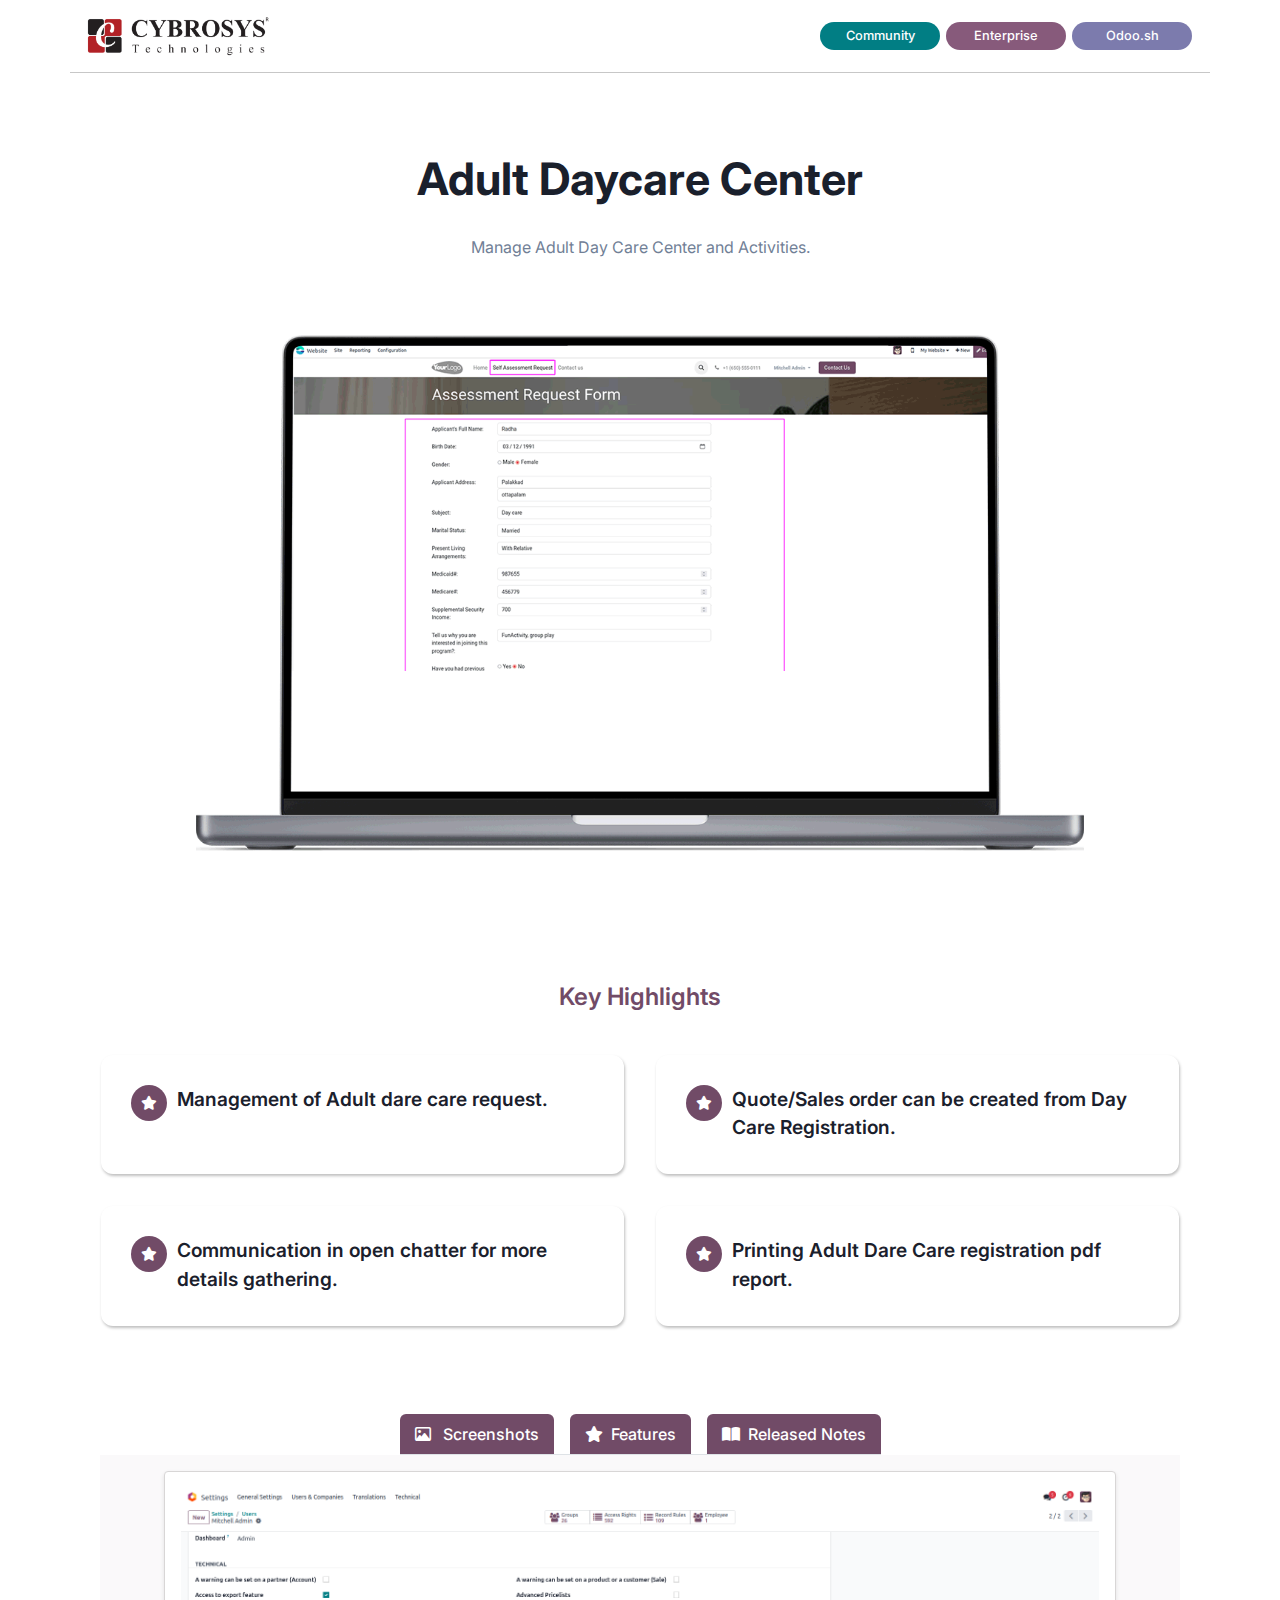
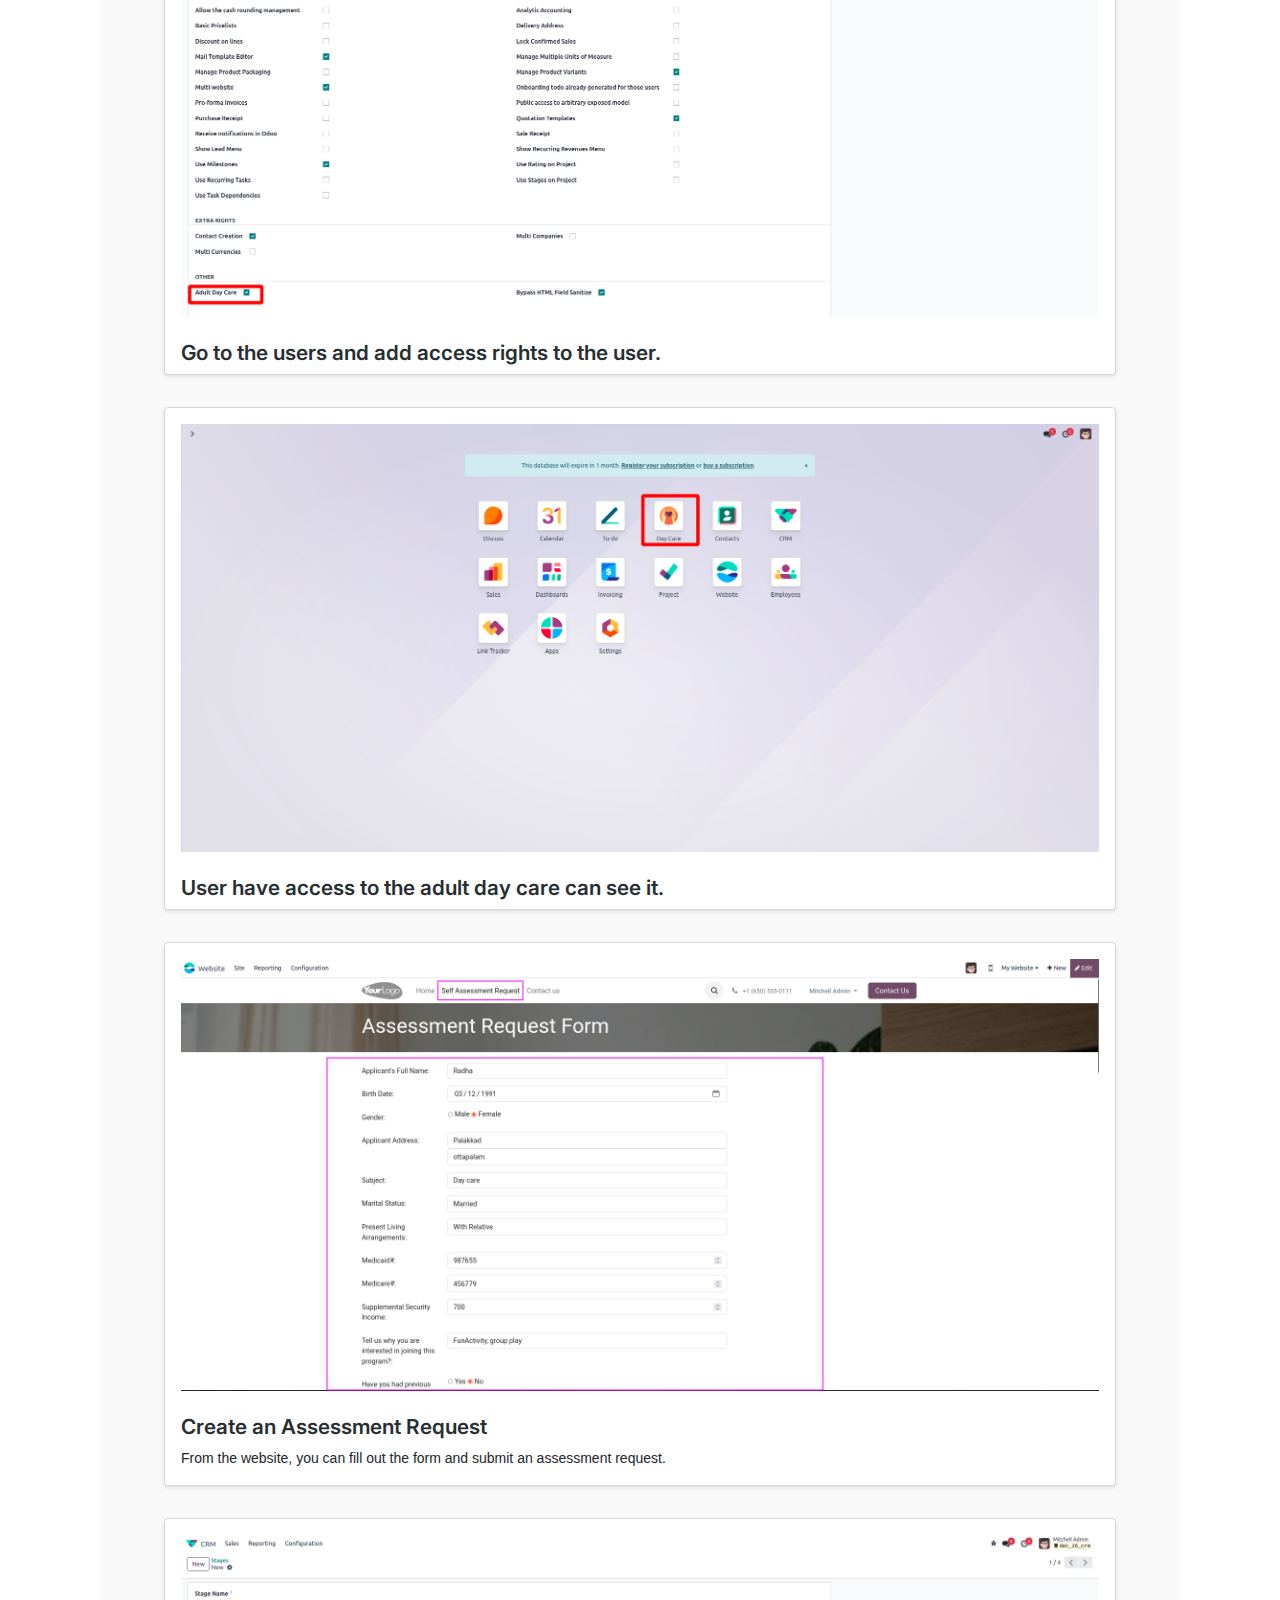
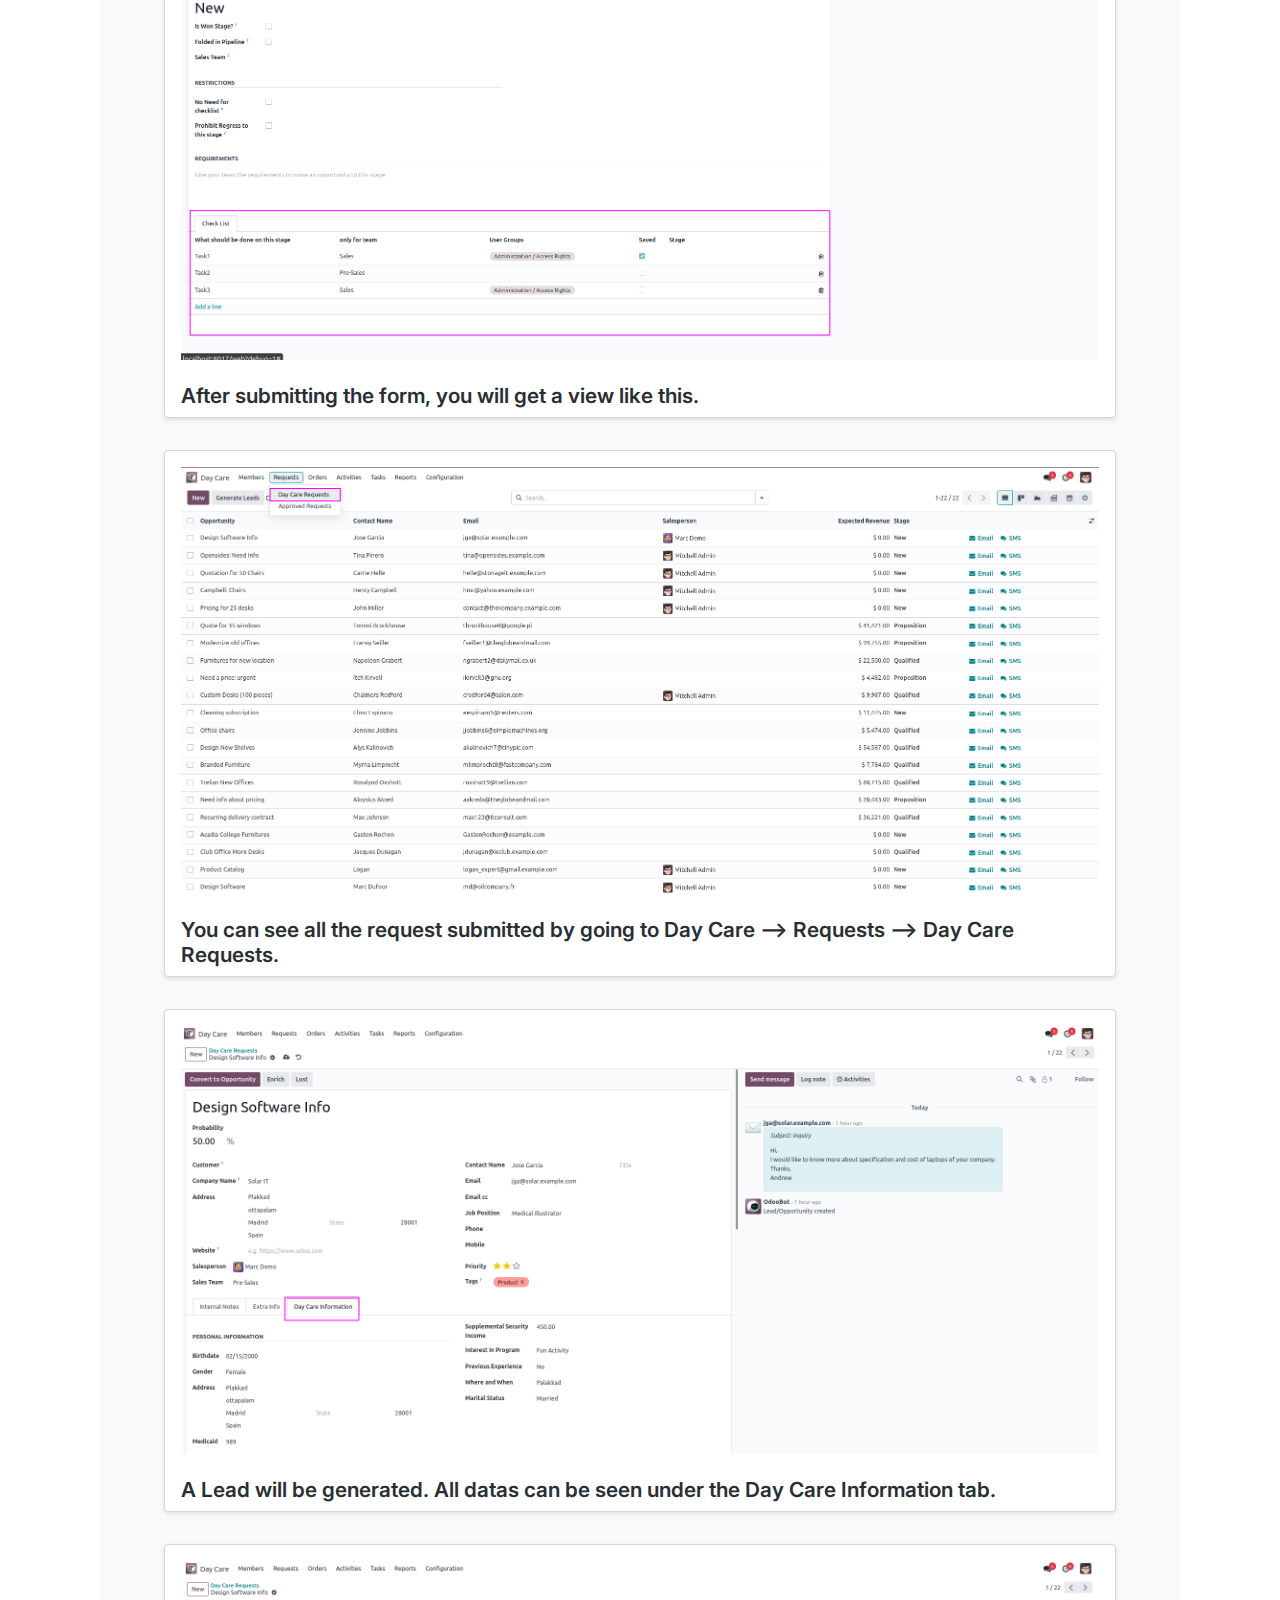
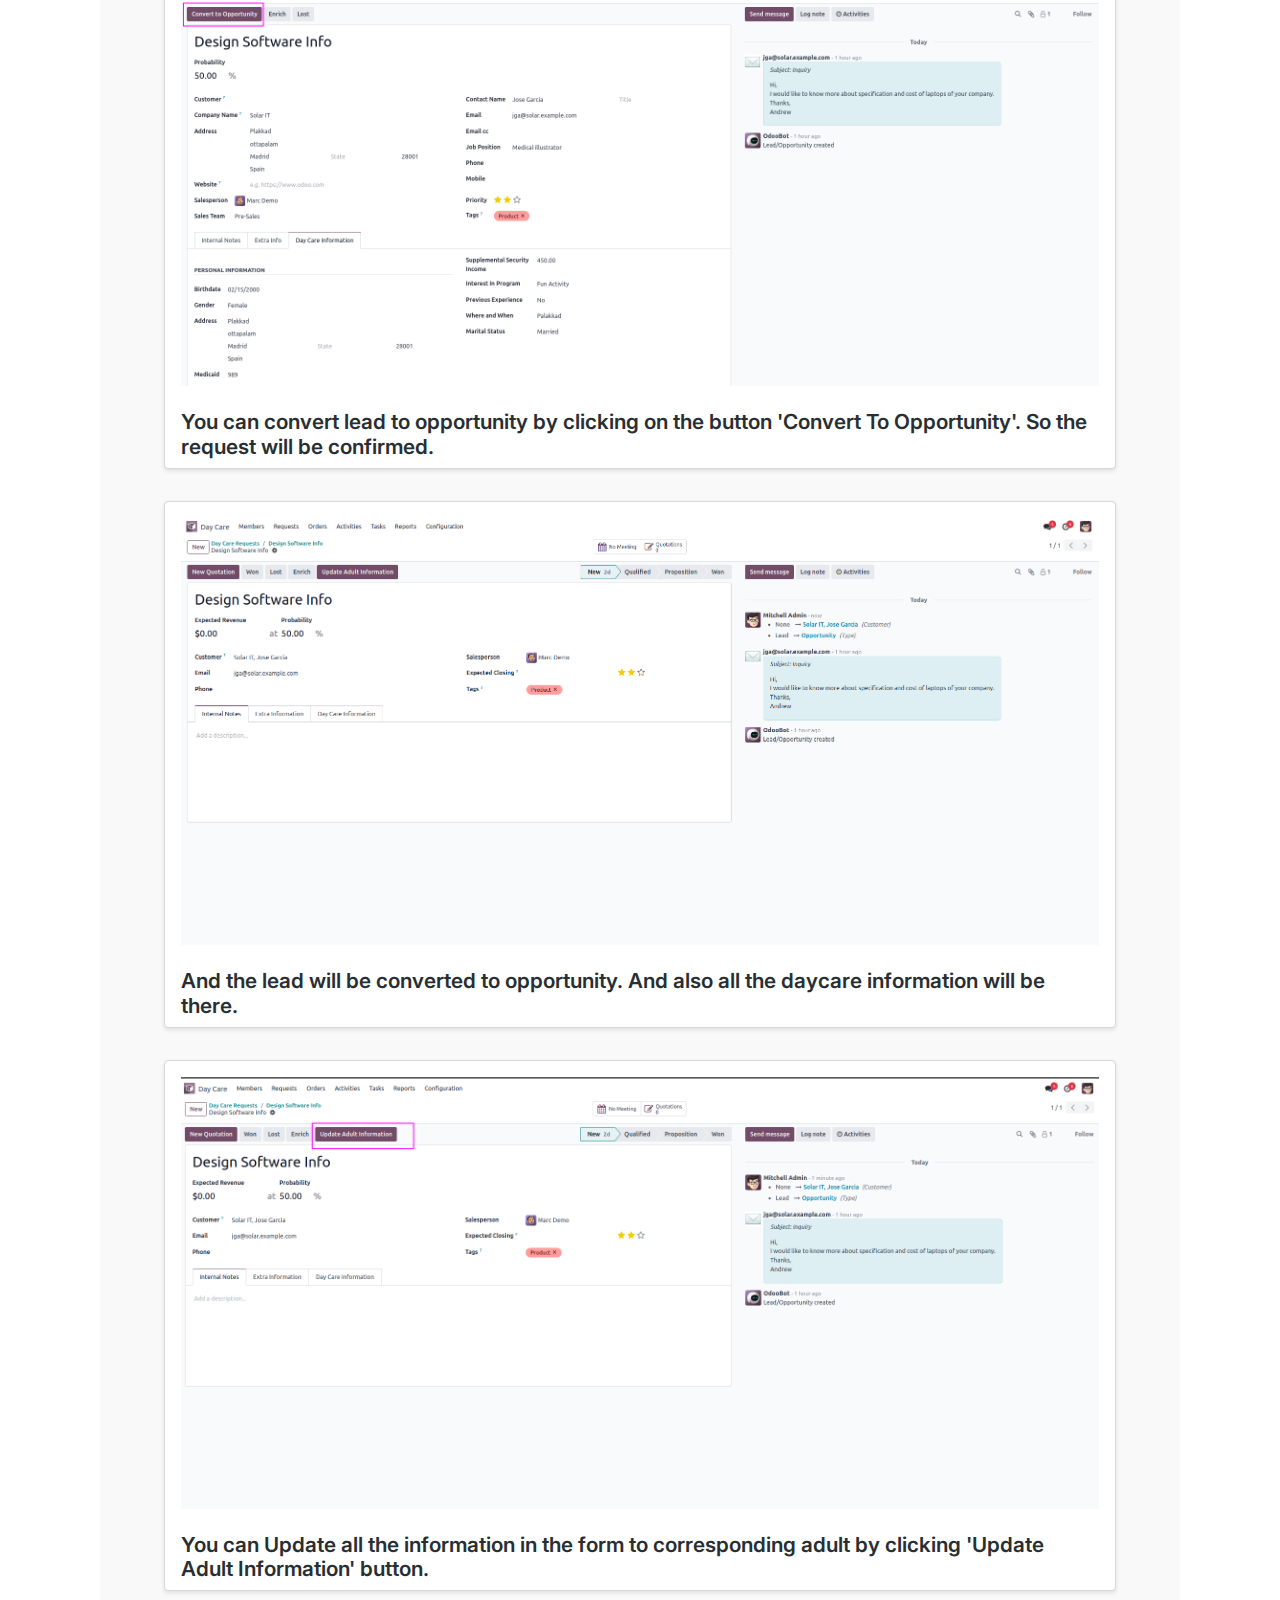
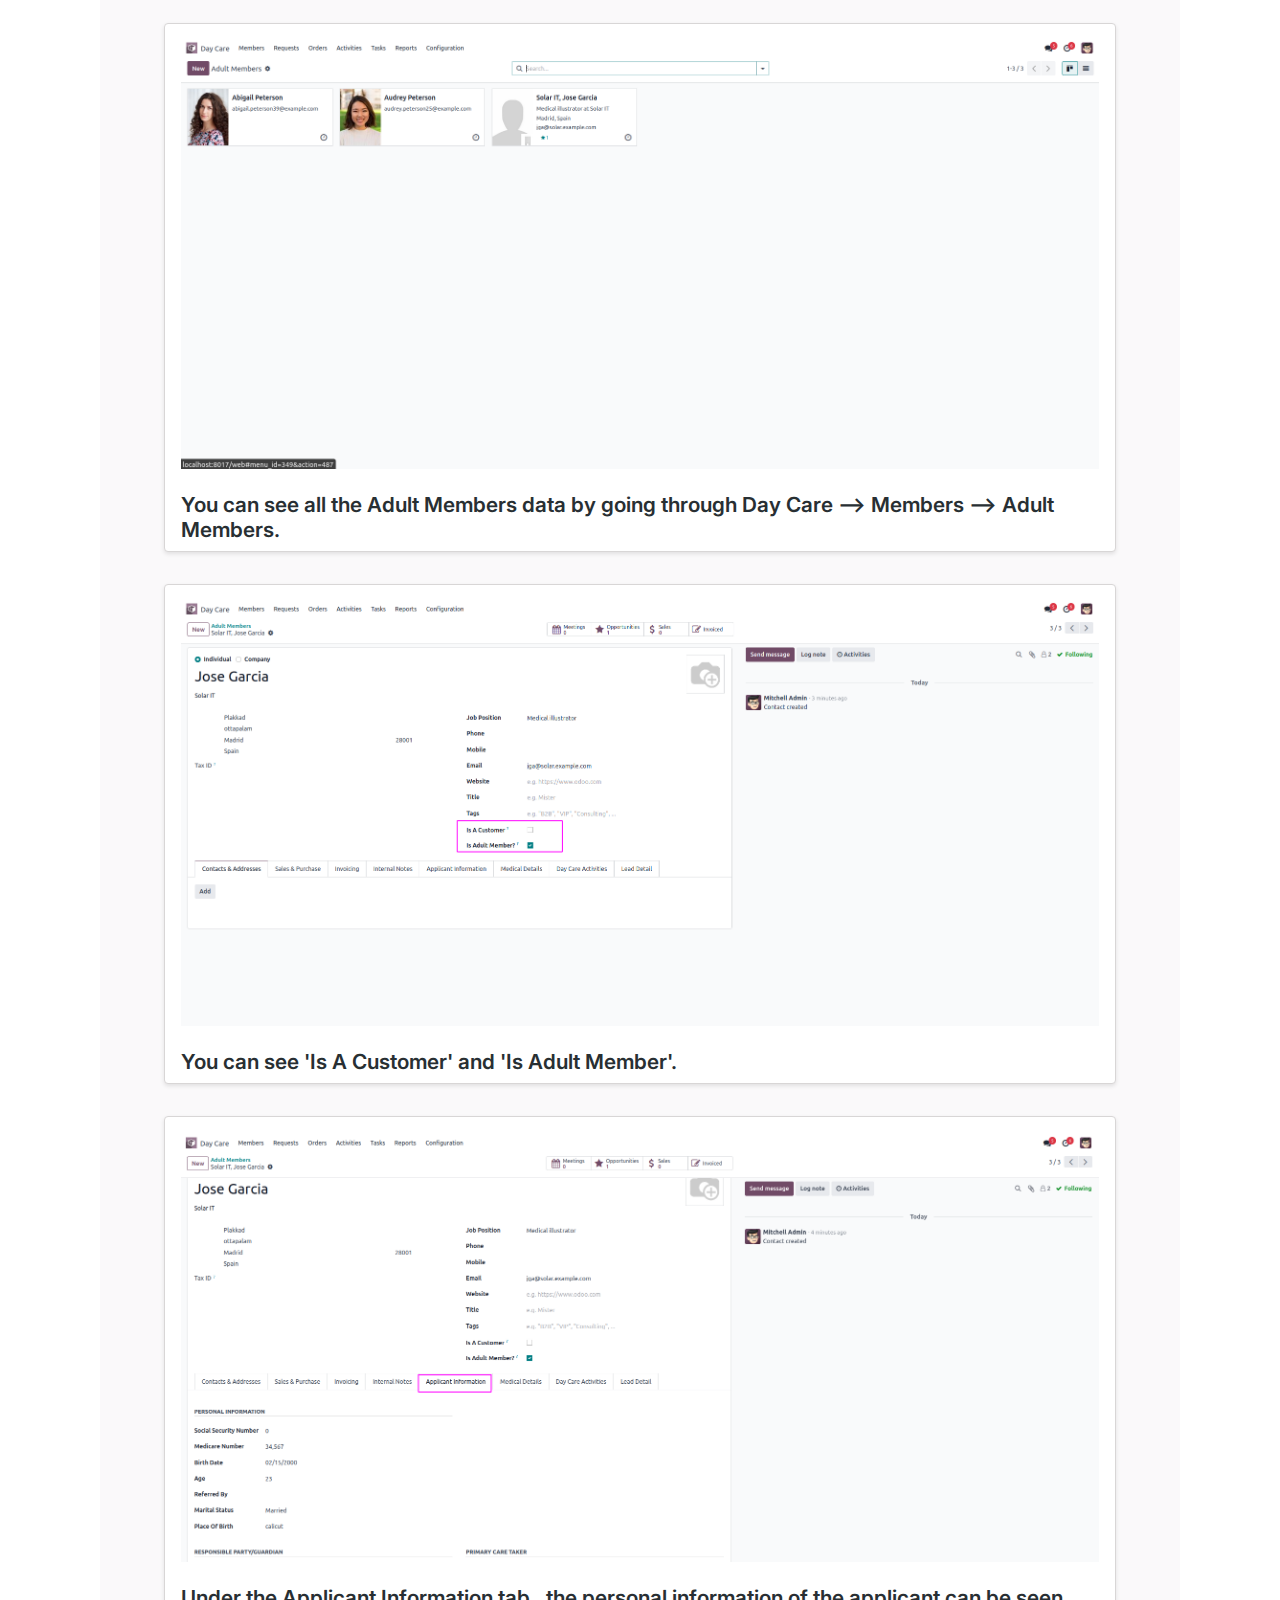
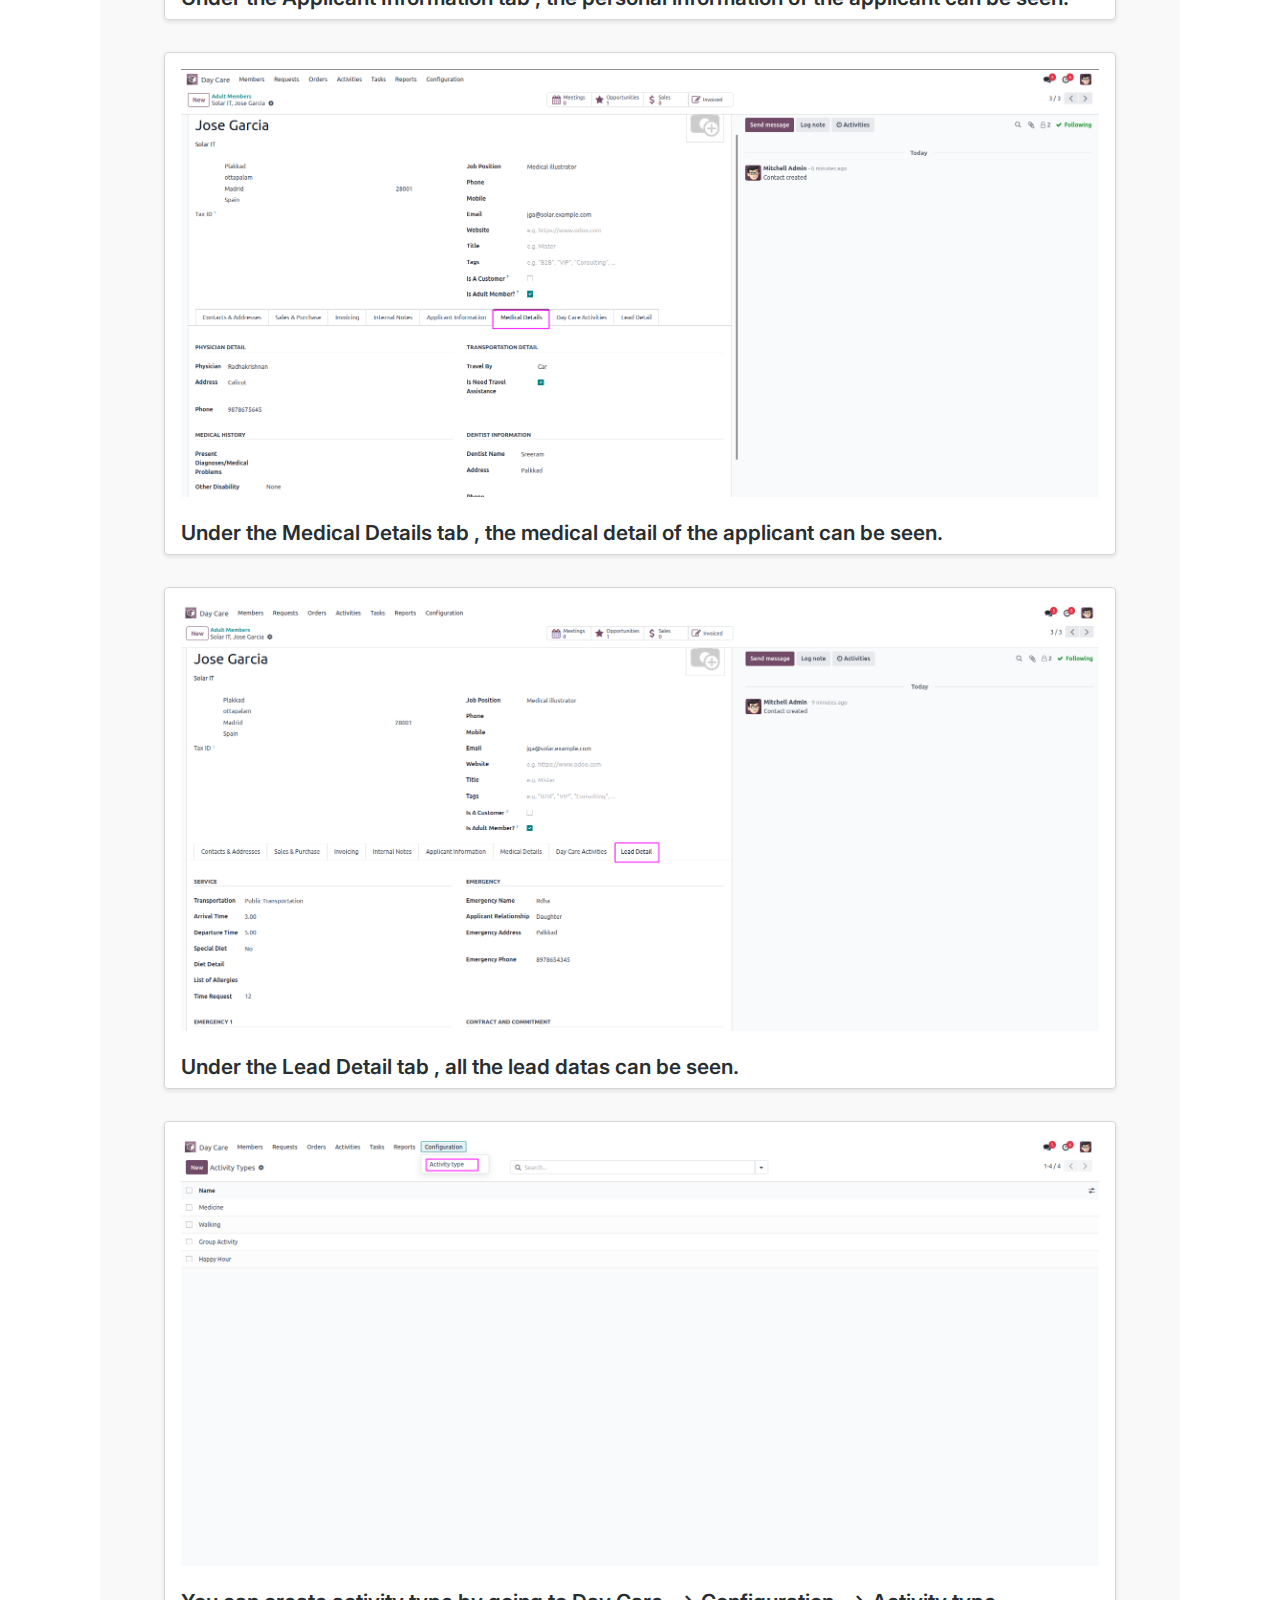
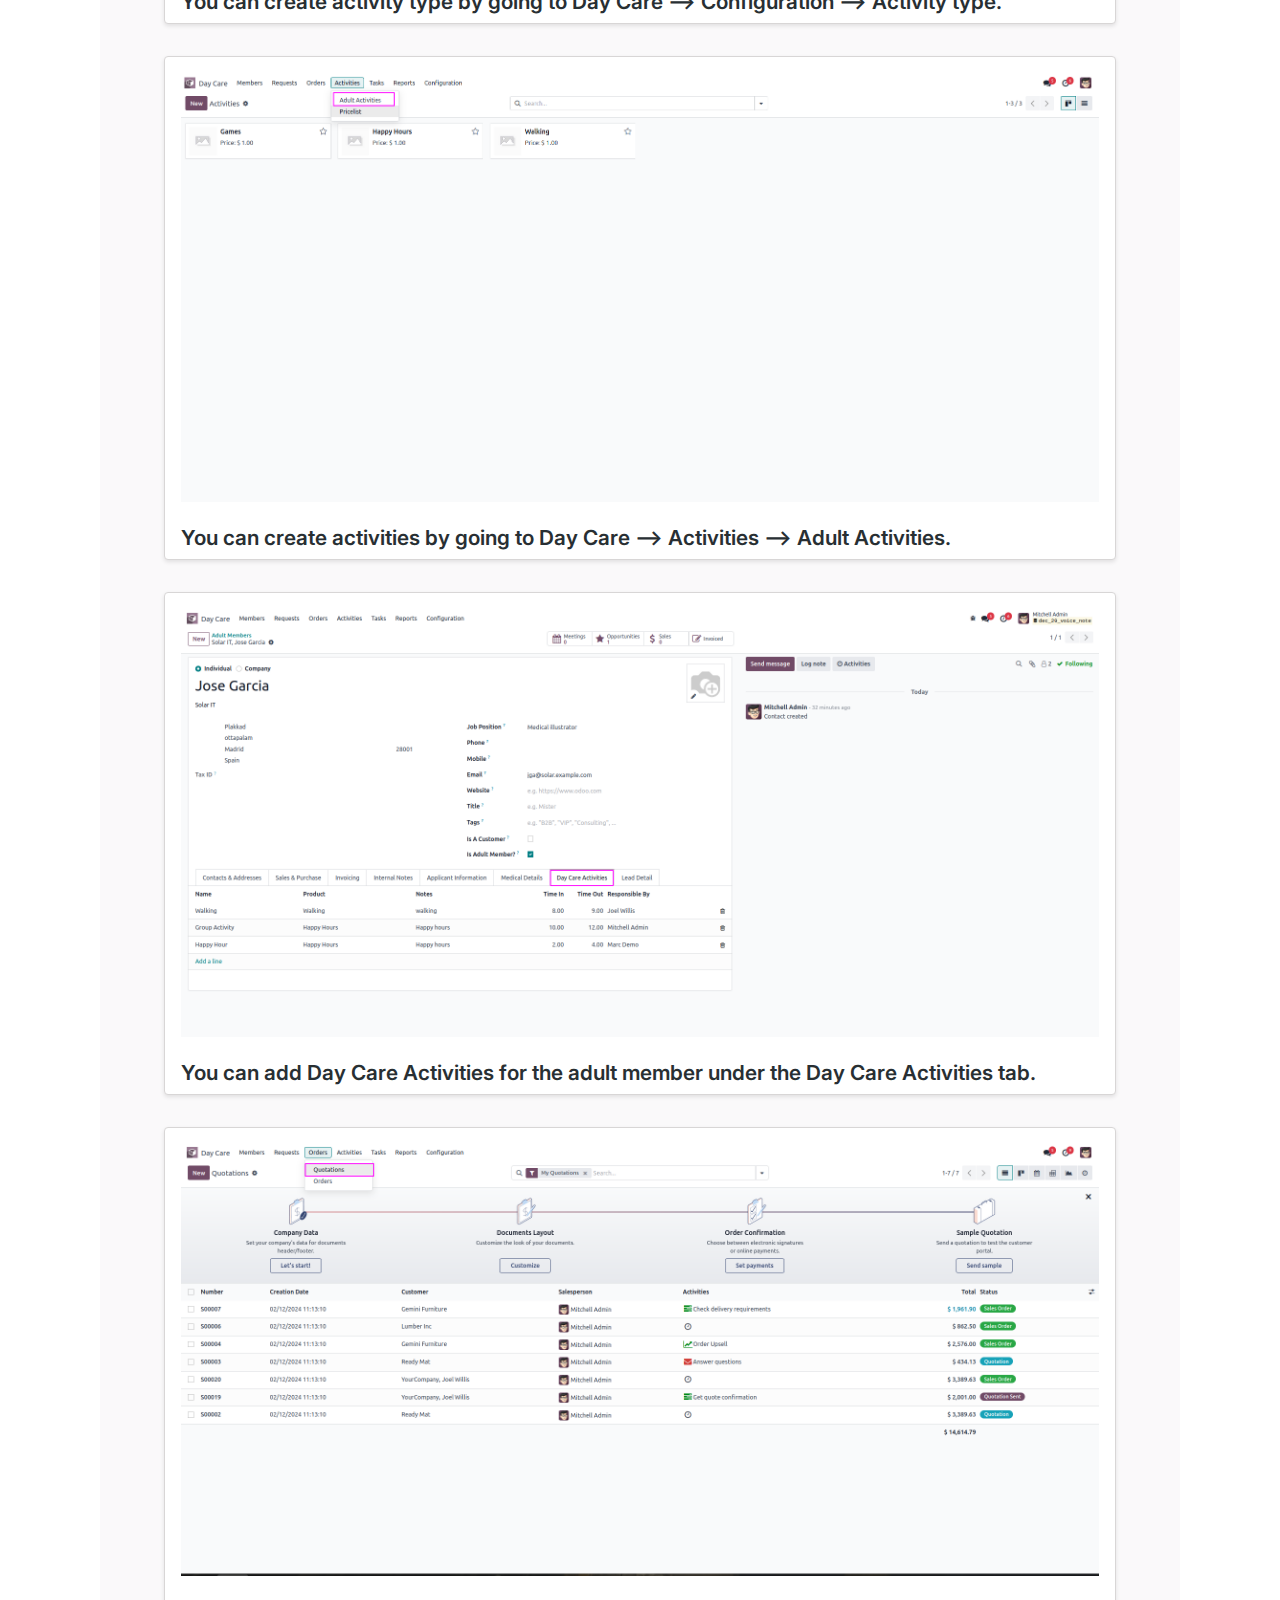
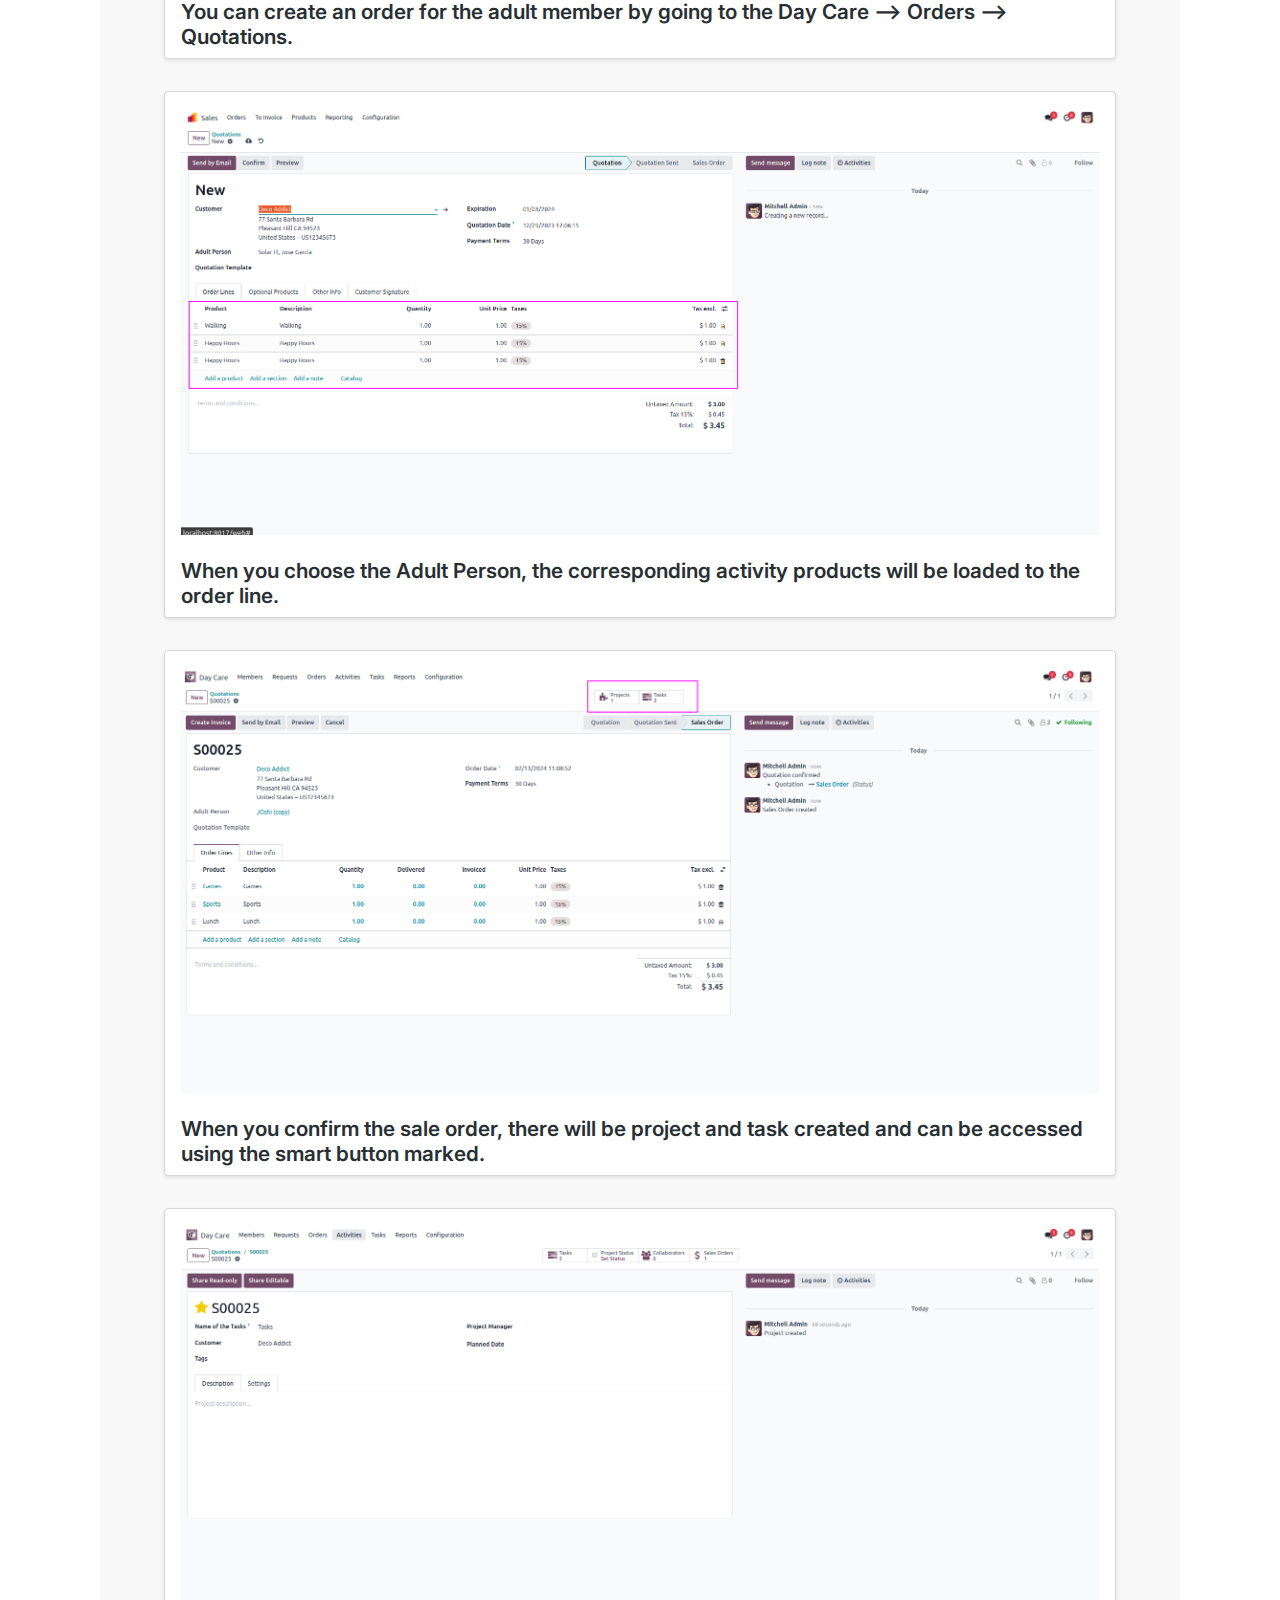
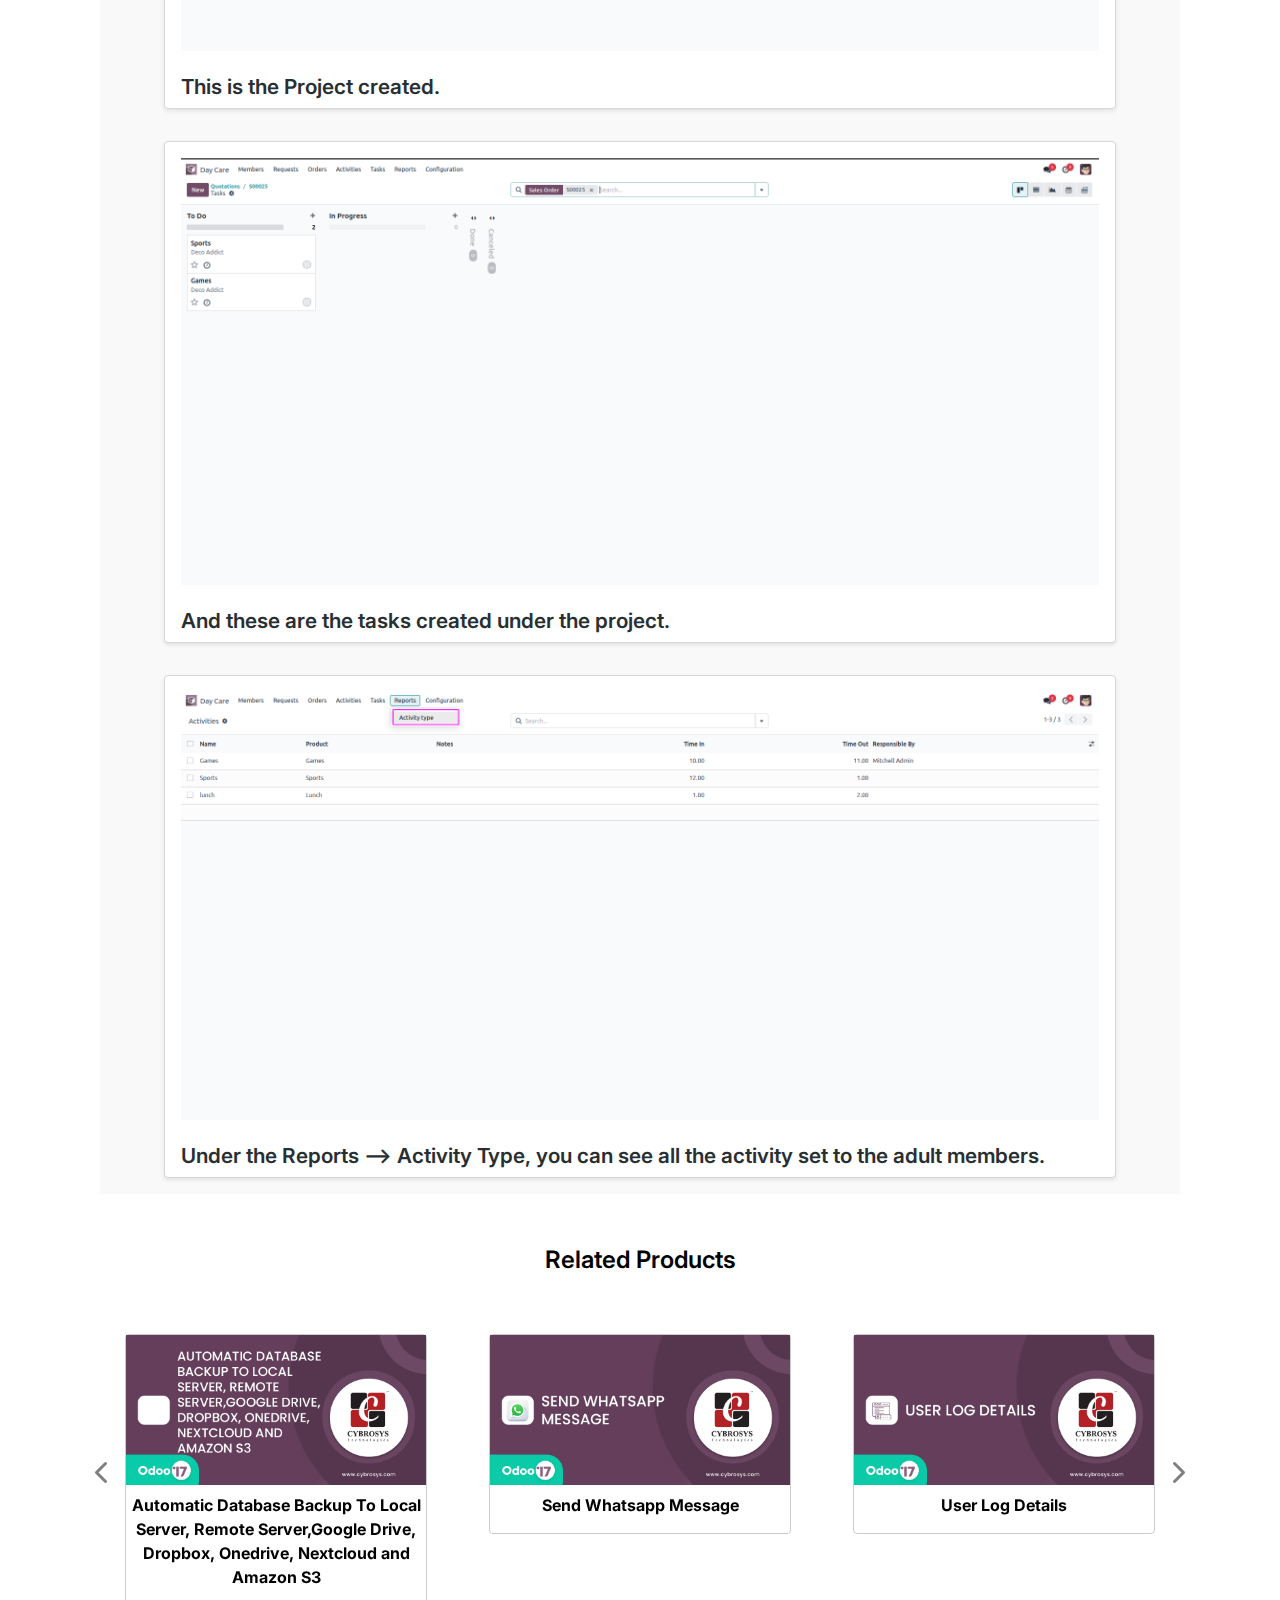
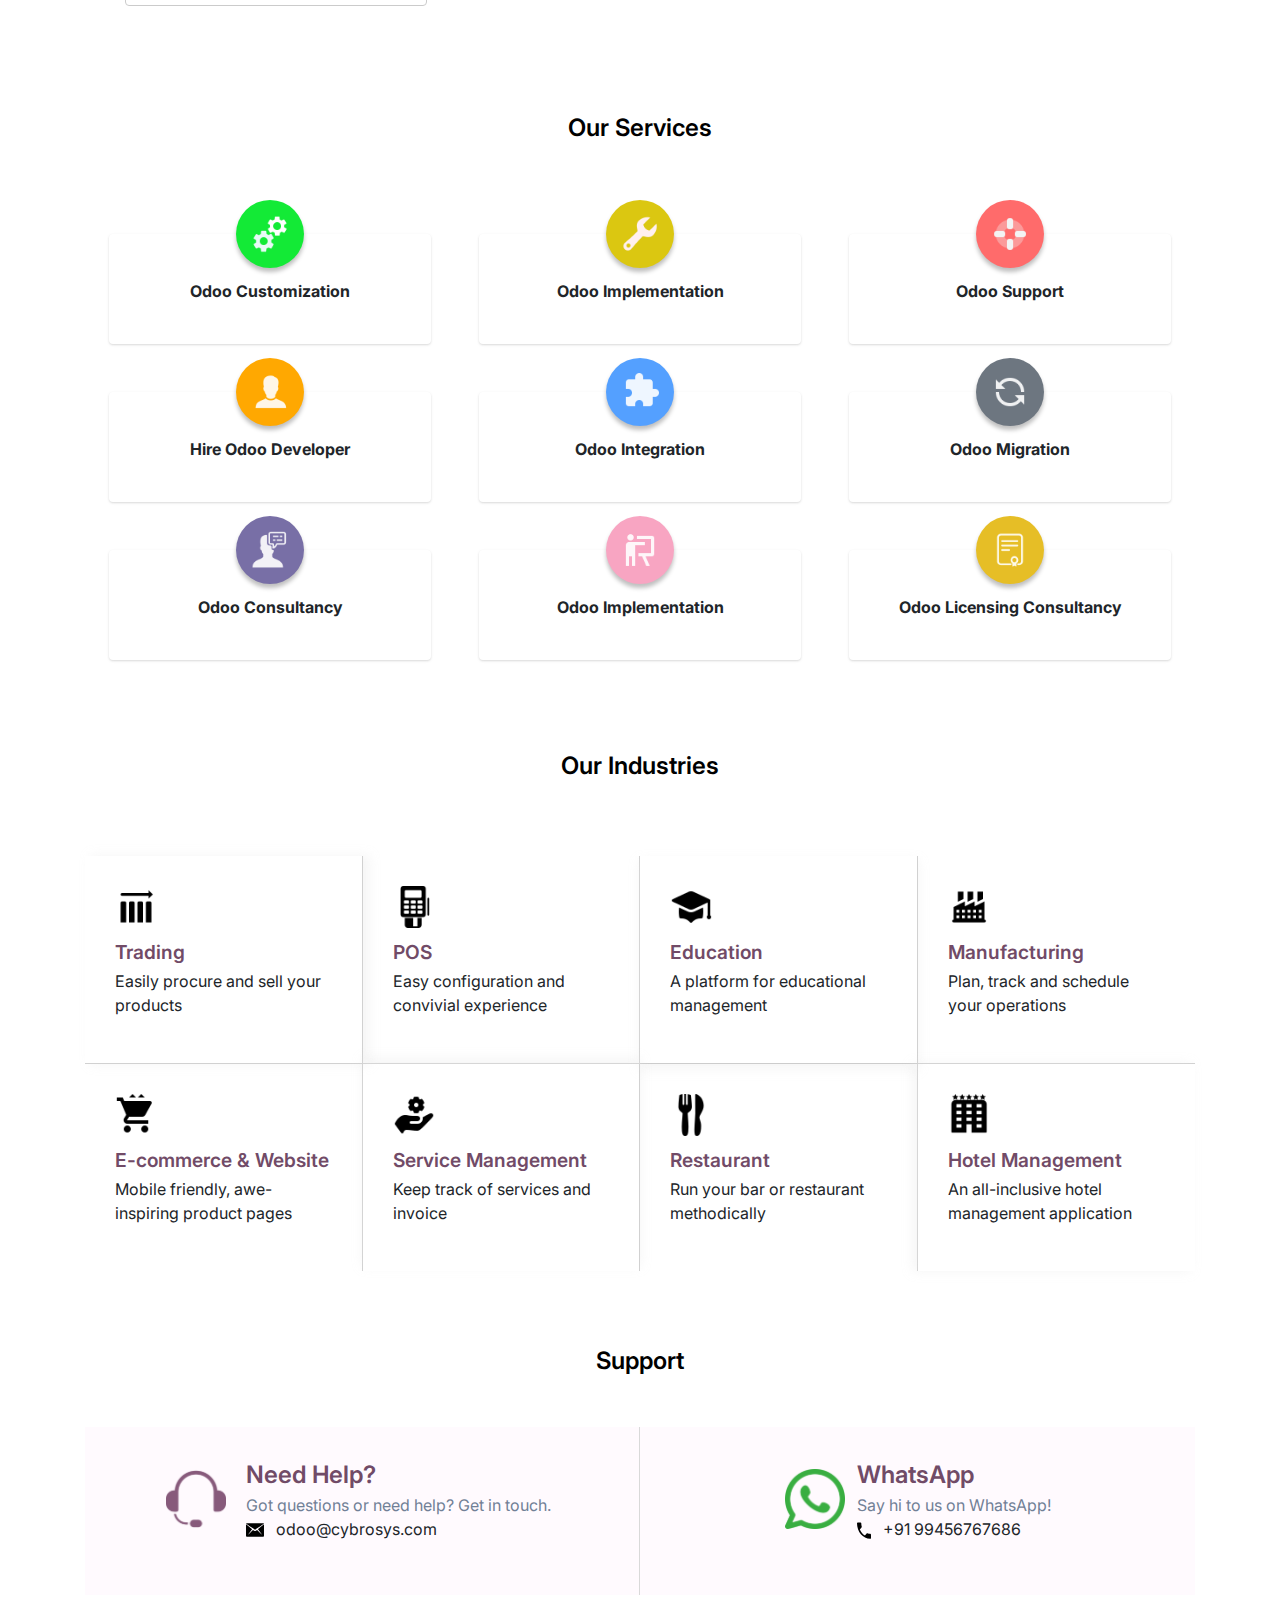
<file: adult_daycare_center/static/description/index.html>
<!DOCTYPE html>
<html lang="en">

<head>
    <meta charset="UTF-8">
    <meta name="viewport" content="width=device-width, initial-scale=1.0">
    <title>Odoo App 3 Index</title>
    <!-- Bootstrap CSS -->
    <link rel="stylesheet"
          href="https://cdn.jsdelivr.net/npm/bootstrap@4.0.0/dist/css/bootstrap.min.css"
          integrity="sha384-Gn5384xqQ1aoWXA+058RXPxPg6fy4IWvTNh0E263XmFcJlSAwiGgFAW/dAiS6JXm"
          crossorigin="anonymous">
    <link rel="stylesheet"
          href="https://cdnjs.cloudflare.com/ajax/libs/font-awesome/6.2.1/css/all.min.css">
    <link rel="preconnect" href="https://fonts.googleapis.com">
    <link rel="preconnect" href="https://fonts.gstatic.com" crossorigin>
    <link href="https://fonts.googleapis.com/css2?family=Inter:wght@400;500;600;700;800&display=swap"
          rel="stylesheet">
</head>
<body>
<section>
    <div class="container"
         style="font-family: 'Inter', sans-serif !important;background-color: #fff !important;">
        <div class="row">
            <div class="col-sm-12 col-md-12 col-lg-12 d-flex justify-content-between flex-wrap align-items-sm-center"
                 style="border-bottom:1px solid rgba(0, 0, 0, 0.22)">
                <div class="my-3">
                    <img src="assets/misc/Cybrosys R.png"
                         style="width:auto !important; height:40px !important">
                </div>
                <div class="my-3 d-flex align-items-center">
                    <div class="text-center"
                         style="background-color:#017E84 !important;font-size: 0.8rem !important; color:#fff !important; font-weight:500 !important; padding:4px !important; margin:0 3px !important; border-radius:50px !important; min-width: 120px !important;">
                        Community
                    </div>
                    <div class="text-center"
                         style="background-color:#875A7B !important; color:#fff !important;font-size: 0.8rem !important; font-weight:500 !important; padding:4px !important; margin:0 3px !important; border-radius:50px !important;min-width: 120px !important;">
                        Enterprise
                    </div>
                    <div class="text-center"
                         style="background-color:#7C7BAD !important; color:#fff !important;font-size: 0.8rem !important; font-weight:500 !important; padding:4px !important; margin:0 3px !important; border-radius:50px !important; min-width: 120px !important;">
                        Odoo.sh
                    </div>
                </div>
            </div>
        </div>
        <div class="row">
            <div class="col-sm-12 col-md-12 col-lg-12 text-center d-flex align-items-center flex-column"
                 style="margin: 80px 0px !important;">
                <h1 style="font-size: 2.8rem;font-weight: 700; color:
                    #1A202C;">
                    Adult Daycare Center</h1>
                <p class="my-3 mb-4"
                   style="max-width: 80%; font-weight: 400 !important; line-height: 32px; color: #718096;">
                    Manage Adult Day Care Center and Activities.
                </p>
                <div style="width: 80%; margin-top: 3rem;">
                    <img src="assets/screenshots/hero.gif"
                         class="img-responsive" width="100%" height="auto">
                </div>
            </div>
        </div>
        <div class="container mt-5 mb-5">
            <div class="col-lg-12 d-flex flex-column justify-content-center align-items-center mt-4">
                <p class="m-0"
                   style="font-weight: 600; font-size: 24px; color:#714b67 !important">
                    Key Highlights
                </p>
            </div>
            <div class="row py-4">
                <div class="col-md-6 col-sm-12 p-3">
                    <div class="d-flex   h-100" style="padding: 30px;border-radius: 12px;
                                    background: #FFF;
                                    box-shadow: 1px 2px 3px 0px rgba(0, 0, 0, 0.25); ">
                        <div style="width: 36px; height: 36px; border-radius: 50%; background: #714B67;
                                    display: flex; justify-content: center; align-items: center;
                                    margin-right: 10px; flex-shrink: 0;">
                            <i class="fa-solid fa-star  "
                               style="color: #fff;font-size:14px;"></i>
                        </div>
                        <div>
                            <p style="color: #1A202C;font-weight: 600;
                                      font-size: 1.2rem; margin-bottom: 2px;">
                                Management of Adult dare care request.</p>
                        </div>
                    </div>
                </div>
                <div class="col-md-6 col-sm-12 p-3">
                    <div class="d-flex   h-100" style="padding: 30px;border-radius: 12px;
                                    background: #FFF;
                                    box-shadow: 1px 2px 3px 0px rgba(0, 0, 0, 0.25); ">
                        <div style="width: 36px; height: 36px; border-radius: 50%; background: #714B67;
                                    display: flex; justify-content: center; align-items: center;
                                    margin-right: 10px; flex-shrink: 0;">
                            <i class="fa-solid fa-star  "
                               style="color: #fff;font-size:14px;"></i>
                        </div>
                        <div>
                            <p style="color: #1A202C;font-weight: 600;
                                      font-size: 1.2rem; margin-bottom: 2px;">
                                Quote/Sales order can be created from Day Care
                                Registration.</p>
                        </div>
                    </div>
                </div>
                <div class="col-md-6 col-sm-12 p-3">
                    <div class="d-flex   h-100" style="padding: 30px;border-radius: 12px;
                                    background: #FFF;
                                    box-shadow: 1px 2px 3px 0px rgba(0, 0, 0, 0.25); ">
                        <div style="width: 36px; height: 36px; border-radius: 50%; background: #714B67;
                                    display: flex; justify-content: center; align-items: center;
                                    margin-right: 10px; flex-shrink: 0;">
                            <i class="fa-solid fa-star  "
                               style="color: #fff;font-size:14px;"></i>
                        </div>
                        <div>
                            <p style="color: #1A202C;font-weight: 600;
                                      font-size: 1.2rem; margin-bottom: 2px;">
                                Communication in open chatter for more details
                                gathering.</p>
                        </div>
                    </div>
                </div>
                <div class="col-md-6 col-sm-12 p-3">
                    <div class="d-flex   h-100" style="padding: 30px;border-radius: 12px;
                                    background: #FFF;
                                    box-shadow: 1px 2px 3px 0px rgba(0, 0, 0, 0.25); ">
                        <div style="width: 36px; height: 36px; border-radius: 50%; background: #714B67;
                                    display: flex; justify-content: center; align-items: center;
                                    margin-right: 10px; flex-shrink: 0;">
                            <i class="fa-solid fa-star  "
                               style="color: #fff;font-size:14px;"></i>
                        </div>
                        <div>
                            <p style="color: #1A202C;font-weight: 600;
                                      font-size: 1.2rem; margin-bottom: 2px;">
                                Printing Adult Dare Care registration pdf
                                report.</p>
                        </div>
                    </div>
                </div>
            </div>
        </div>
        <div class="container rounded">
            <ul class="nav nav-tabs d-flex"
                style="width: fit-content;margin: 0 auto;gap: 1rem;">
                <li class="col text-center py-2 text-nowrap "
                    style="color: #fff; background-color: #714B67;border-radius: 6px 6px 0px 0px;">
                    <a
                            class="active show" data-toggle="tab" href="#tab1"
                            style="color: #fff;font-weight: 500; background-color: #714B67; text-decoration: none;">
                        <i class="fa-regular fa-image  pr-2"
                           style="color: #fff;"></i>
                        Screenshots</a></li>
                <li class="col text-center py-2 text-nowrap "
                    style="color: #fff; background-color: #714B67;border-radius: 6px 6px 0px 0px;">
                    <a
                            data-toggle="tab" href="#tab2"
                            style="color: #fff;font-weight: 500;  text-decoration: none;"><i
                            class="fa-solid fa-star  pr-2"
                            style="color: #fff;"></i>Features</a></li>
                <li class="col text-center py-2 text-nowrap "
                    style="color: #fff; background-color: #714B67;border-radius: 6px 6px 0px 0px;">
                    <a
                            data-toggle="tab" href="#tab3"
                            style="color: #fff;font-weight: 500; text-decoration: none; background-color: #714B67;"><i
                            class="fa-solid fa-book-open  pr-2"
                            style="color: #fff;"></i>Released Notes</a></li>
            </ul>
            <div class="tab-content"
                 style="background-color: rgba(121, 113, 119, 0.04);">
                <div id="tab1" class="tab-pane fade in active show">
                    <div class="col-lg-12 py-2"
                         style="padding: 1rem 4rem !important;">
                        <div
                                style="border: 1px solid #d8d6d6; border-radius: 4px; background: #fff; box-shadow: 0 2px 4px rgba(0, 0, 0, 0.1);">
                            <div class="row justify-content-center p-3 w-100 m-0">
                                <img src="assets/screenshots/22.png"
                                     class="img-responsive" width="100%"
                                     height="auto">
                            </div>
                            <div class="px-3">
                                <h4 class="mt-2"
                                    style=" font-weight:600 !important; color:#282F33 !important; font-size:1.3rem !important">
                                    Go to the users and add access rights to the user.</h4>
                            </div>
                        </div>
                    </div>
                    <div class="col-lg-12 py-2"
                         style="padding: 1rem 4rem !important;">
                        <div
                                style="border: 1px solid #d8d6d6; border-radius: 4px; background: #fff; box-shadow: 0 2px 4px rgba(0, 0, 0, 0.1);">
                            <div class="row justify-content-center p-3 w-100 m-0">
                                <img src="assets/screenshots/23.png"
                                     class="img-responsive" width="100%"
                                     height="auto">
                            </div>
                            <div class="px-3">
                                <h4 class="mt-2"
                                    style=" font-weight:600 !important; color:#282F33 !important; font-size:1.3rem !important">
                                    User have access to the adult day care can see it.</h4>
                            </div>
                        </div>
                    </div>
                    <div class="col-lg-12 py-2"
                         style="padding: 1rem 4rem !important;">
                        <div
                                style="border: 1px solid #d8d6d6; border-radius: 4px; background: #fff; box-shadow: 0 2px 4px rgba(0, 0, 0, 0.1);">
                            <div class="row justify-content-center p-3 w-100 m-0">
                                <img src="assets/screenshots/1.png"
                                     class="img-responsive" width="100%"
                                     height="auto">
                            </div>
                            <div class="px-3">
                                <h4 class="mt-2"
                                    style=" font-weight:600 !important; color:#282F33 !important; font-size:1.3rem !important">
                                    Create an Assessment Request</h4>
                                <p style="font-weight: 400; font-family: 'Montserrat', sans-serif; font-size: 14px;">
                                    From the website, you can fill out the form
                                    and submit an assessment request.</p>
                            </div>
                        </div>
                    </div>
                    <div class="col-lg-12 py-2"
                         style="padding: 1rem 4rem !important;">
                        <div
                                style="border: 1px solid #d8d6d6; border-radius: 4px;  background: #fff; box-shadow: 0 2px 4px rgba(0, 0, 0, 0.1);">
                            <div class="row justify-content-center p-3 w-100 m-0">
                                <img src="assets/screenshots/2.png"
                                     class="img-responsive" width="100%"
                                     height="auto">
                            </div>
                            <div class="px-3">
                                <h4 class="mt-2"
                                    style=" font-weight:600 !important; color:#282F33 !important; font-size:1.3rem !important">
                                    After submitting the form, you will get a
                                    view like this.</h4>
                            </div>
                        </div>
                    </div>
                    <div class="col-lg-12 py-2"
                         style="padding: 1rem 4rem !important;">
                        <div
                                style="border: 1px solid #d8d6d6; border-radius: 4px;  background: #fff; box-shadow: 0 2px 4px rgba(0, 0, 0, 0.1);">
                            <div class="row justify-content-center p-3 w-100 m-0">
                                <img src="assets/screenshots/3.png"
                                     class="img-responsive" width="100%"
                                     height="auto">
                            </div>
                            <div class="px-3">
                                <h4 class="mt-2"
                                    style=" font-weight:600 !important; color:#282F33 !important; font-size:1.3rem !important">
                                    You can see all the request submitted by
                                    going to Day Care --> Requests --> Day Care
                                    Requests.</h4>
                            </div>
                        </div>
                    </div>
                    <div class="col-lg-12 py-2"
                         style="padding: 1rem 4rem !important;">
                        <div
                                style="border: 1px solid #d8d6d6; border-radius: 4px;  background: #fff; box-shadow: 0 2px 4px rgba(0, 0, 0, 0.1);">
                            <div class="row justify-content-center p-3 w-100 m-0">
                                <img src="assets/screenshots/4.png"
                                     class="img-responsive" width="100%"
                                     height="auto">
                            </div>
                            <div class="px-3">
                                <h4 class="mt-2"
                                    style=" font-weight:600 !important; color:#282F33 !important; font-size:1.3rem !important">
                                    A Lead will be generated. All datas can be
                                    seen under the Day Care Information
                                    tab.</h4>
                            </div>
                        </div>
                    </div>
                    <div class="col-lg-12 py-2"
                         style="padding: 1rem 4rem !important;">
                        <div
                                style="border: 1px solid #d8d6d6; border-radius: 4px;  background: #fff; box-shadow: 0 2px 4px rgba(0, 0, 0, 0.1);">
                            <div class="row justify-content-center p-3 w-100 m-0">
                                <img src="assets/screenshots/5.png"
                                     class="img-responsive" width="100%"
                                     height="auto">
                            </div>
                            <div class="px-3">
                                <h4 class="mt-2"
                                    style=" font-weight:600 !important; color:#282F33 !important; font-size:1.3rem !important">
                                    You can convert lead to opportunity by
                                    clicking on the button 'Convert To
                                    Opportunity'. So the request will be
                                    confirmed.</h4>
                            </div>
                        </div>
                    </div>
                    <div class="col-lg-12 py-2"
                         style="padding: 1rem 4rem !important;">
                        <div
                                style="border: 1px solid #d8d6d6; border-radius: 4px;  background: #fff; box-shadow: 0 2px 4px rgba(0, 0, 0, 0.1);">
                            <div class="row justify-content-center p-3 w-100 m-0">
                                <img src="assets/screenshots/6.png"
                                     class="img-responsive" width="100%"
                                     height="auto">
                            </div>
                            <div class="px-3">
                                <h4 class="mt-2"
                                    style=" font-weight:600 !important; color:#282F33 !important; font-size:1.3rem !important">
                                    And the lead will be converted to
                                    opportunity. And also all the daycare
                                    information will be there.</h4>
                            </div>
                        </div>
                    </div>
                    <div class="col-lg-12 py-2"
                         style="padding: 1rem 4rem !important;">
                        <div
                                style="border: 1px solid #d8d6d6; border-radius: 4px;  background: #fff; box-shadow: 0 2px 4px rgba(0, 0, 0, 0.1);">
                            <div class="row justify-content-center p-3 w-100 m-0">
                                <img src="assets/screenshots/7.png"
                                     class="img-responsive" width="100%"
                                     height="auto">
                            </div>
                            <div class="px-3">
                                <h4 class="mt-2"
                                    style=" font-weight:600 !important; color:#282F33 !important; font-size:1.3rem !important">
                                    You can Update all the information in the
                                    form to corresponding adult by clicking
                                    'Update Adult Information' button.</h4>
                            </div>
                        </div>
                    </div>
                    <div class="col-lg-12 py-2"
                         style="padding: 1rem 4rem !important;">
                        <div
                                style="border: 1px solid #d8d6d6; border-radius: 4px;  background: #fff; box-shadow: 0 2px 4px rgba(0, 0, 0, 0.1);">
                            <div class="row justify-content-center p-3 w-100 m-0">
                                <img src="assets/screenshots/8.png"
                                     class="img-responsive" width="100%"
                                     height="auto">
                            </div>
                            <div class="px-3">
                                <h4 class="mt-2"
                                    style=" font-weight:600 !important; color:#282F33 !important; font-size:1.3rem !important">
                                    You can see all the Adult Members data by
                                    going through Day Care --> Members --> Adult
                                    Members.</h4>
                            </div>
                        </div>
                    </div>
                    <div class="col-lg-12 py-2"
                         style="padding: 1rem 4rem !important;">
                        <div
                                style="border: 1px solid #d8d6d6; border-radius: 4px;  background: #fff; box-shadow: 0 2px 4px rgba(0, 0, 0, 0.1);">
                            <div class="row justify-content-center p-3 w-100 m-0">
                                <img src="assets/screenshots/9.png"
                                     class="img-responsive" width="100%"
                                     height="auto">
                            </div>
                            <div class="px-3">
                                <h4 class="mt-2"
                                    style=" font-weight:600 !important; color:#282F33 !important; font-size:1.3rem !important">
                                    You can see 'Is A Customer' and 'Is Adult
                                    Member'.</h4>
                            </div>
                        </div>
                    </div>
                    <div class="col-lg-12 py-2"
                         style="padding: 1rem 4rem !important;">
                        <div
                                style="border: 1px solid #d8d6d6; border-radius: 4px;  background: #fff; box-shadow: 0 2px 4px rgba(0, 0, 0, 0.1);">
                            <div class="row justify-content-center p-3 w-100 m-0">
                                <img src="assets/screenshots/10.png"
                                     class="img-responsive" width="100%"
                                     height="auto">
                            </div>
                            <div class="px-3">
                                <h4 class="mt-2"
                                    style=" font-weight:600 !important; color:#282F33 !important; font-size:1.3rem !important">
                                    Under the Applicant Information tab , the
                                    personal information of the applicant can be
                                    seen.</h4>
                            </div>
                        </div>
                    </div>
                    <div class="col-lg-12 py-2"
                         style="padding: 1rem 4rem !important;">
                        <div
                                style="border: 1px solid #d8d6d6; border-radius: 4px;  background: #fff; box-shadow: 0 2px 4px rgba(0, 0, 0, 0.1);">
                            <div class="row justify-content-center p-3 w-100 m-0">
                                <img src="assets/screenshots/11.png"
                                     class="img-responsive" width="100%"
                                     height="auto">
                            </div>
                            <div class="px-3">
                                <h4 class="mt-2"
                                    style=" font-weight:600 !important; color:#282F33 !important; font-size:1.3rem !important">
                                    Under the Medical Details tab , the medical
                                    detail of the applicant can be seen.</h4>
                            </div>
                        </div>
                    </div>
                    <div class="col-lg-12 py-2"
                         style="padding: 1rem 4rem !important;">
                        <div
                                style="border: 1px solid #d8d6d6; border-radius: 4px;  background: #fff; box-shadow: 0 2px 4px rgba(0, 0, 0, 0.1);">
                            <div class="row justify-content-center p-3 w-100 m-0">
                                <img src="assets/screenshots/12.png"
                                     class="img-responsive" width="100%"
                                     height="auto">
                            </div>
                            <div class="px-3">
                                <h4 class="mt-2"
                                    style=" font-weight:600 !important; color:#282F33 !important; font-size:1.3rem !important">
                                    Under the Lead Detail tab , all the lead
                                    datas can be seen.</h4>
                            </div>
                        </div>
                    </div>
                    <div class="col-lg-12 py-2"
                         style="padding: 1rem 4rem !important;">
                        <div
                                style="border: 1px solid #d8d6d6; border-radius: 4px;  background: #fff; box-shadow: 0 2px 4px rgba(0, 0, 0, 0.1);">
                            <div class="row justify-content-center p-3 w-100 m-0">
                                <img src="assets/screenshots/13.png"
                                     class="img-responsive" width="100%"
                                     height="auto">
                            </div>
                            <div class="px-3">
                                <h4 class="mt-2"
                                    style=" font-weight:600 !important; color:#282F33 !important; font-size:1.3rem !important">
                                    You can create activity type by going to Day
                                    Care --> Configuration --> Activity
                                    type.</h4>
                            </div>
                        </div>
                    </div>
                    <div class="col-lg-12 py-2"
                         style="padding: 1rem 4rem !important;">
                        <div
                                style="border: 1px solid #d8d6d6; border-radius: 4px;  background: #fff; box-shadow: 0 2px 4px rgba(0, 0, 0, 0.1);">
                            <div class="row justify-content-center p-3 w-100 m-0">
                                <img src="assets/screenshots/14.png"
                                     class="img-responsive" width="100%"
                                     height="auto">
                            </div>
                            <div class="px-3">
                                <h4 class="mt-2"
                                    style=" font-weight:600 !important; color:#282F33 !important; font-size:1.3rem !important">
                                    You can create activities by going to Day
                                    Care --> Activities --> Adult
                                    Activities.</h4>
                            </div>
                        </div>
                    </div>
                    <div class="col-lg-12 py-2"
                         style="padding: 1rem 4rem !important;">
                        <div
                                style="border: 1px solid #d8d6d6; border-radius: 4px;  background: #fff; box-shadow: 0 2px 4px rgba(0, 0, 0, 0.1);">
                            <div class="row justify-content-center p-3 w-100 m-0">
                                <img src="assets/screenshots/15.png"
                                     class="img-responsive" width="100%"
                                     height="auto">
                            </div>
                            <div class="px-3">
                                <h4 class="mt-2"
                                    style=" font-weight:600 !important; color:#282F33 !important; font-size:1.3rem !important">
                                    You can add Day Care Activities for the
                                    adult member under the Day Care Activities
                                    tab.</h4>
                            </div>
                        </div>
                    </div>
                    <div class="col-lg-12 py-2"
                         style="padding: 1rem 4rem !important;">
                        <div
                                style="border: 1px solid #d8d6d6; border-radius: 4px;  background: #fff; box-shadow: 0 2px 4px rgba(0, 0, 0, 0.1);">
                            <div class="row justify-content-center p-3 w-100 m-0">
                                <img src="assets/screenshots/16.png"
                                     class="img-responsive" width="100%"
                                     height="auto">
                            </div>
                            <div class="px-3">
                                <h4 class="mt-2"
                                    style=" font-weight:600 !important; color:#282F33 !important; font-size:1.3rem !important">
                                    You can create an order for the adult member
                                    by going to the Day Care --> Orders -->
                                    Quotations.</h4>
                            </div>
                        </div>
                    </div>
                    <div class="col-lg-12 py-2"
                         style="padding: 1rem 4rem !important;">
                        <div
                                style="border: 1px solid #d8d6d6; border-radius: 4px;  background: #fff; box-shadow: 0 2px 4px rgba(0, 0, 0, 0.1);">
                            <div class="row justify-content-center p-3 w-100 m-0">
                                <img src="assets/screenshots/17.png"
                                     class="img-responsive" width="100%"
                                     height="auto">
                            </div>
                            <div class="px-3">
                                <h4 class="mt-2"
                                    style=" font-weight:600 !important; color:#282F33 !important; font-size:1.3rem !important">
                                    When you choose the Adult Person, the
                                    corresponding activity products will be
                                    loaded to the order line.</h4>
                            </div>
                        </div>
                    </div>
                    <div class="col-lg-12 py-2"
                         style="padding: 1rem 4rem !important;">
                        <div
                                style="border: 1px solid #d8d6d6; border-radius: 4px;  background: #fff; box-shadow: 0 2px 4px rgba(0, 0, 0, 0.1);">
                            <div class="row justify-content-center p-3 w-100 m-0">
                                <img src="assets/screenshots/18.png"
                                     class="img-responsive" width="100%"
                                     height="auto">
                            </div>
                            <div class="px-3">
                                <h4 class="mt-2"
                                    style=" font-weight:600 !important; color:#282F33 !important; font-size:1.3rem !important">
                                    When you confirm the sale order, there will
                                    be project and task created and can be
                                    accessed using the smart button marked.</h4>
                            </div>
                        </div>
                    </div>
                    <div class="col-lg-12 py-2"
                         style="padding: 1rem 4rem !important;">
                        <div
                                style="border: 1px solid #d8d6d6; border-radius: 4px;  background: #fff; box-shadow: 0 2px 4px rgba(0, 0, 0, 0.1);">
                            <div class="row justify-content-center p-3 w-100 m-0">
                                <img src="assets/screenshots/19.png"
                                     class="img-responsive" width="100%"
                                     height="auto">
                            </div>
                            <div class="px-3">
                                <h4 class="mt-2"
                                    style=" font-weight:600 !important; color:#282F33 !important; font-size:1.3rem !important">
                                    This is the Project created.</h4>
                            </div>
                        </div>
                    </div>
                    <div class="col-lg-12 py-2"
                         style="padding: 1rem 4rem !important;">
                        <div
                                style="border: 1px solid #d8d6d6; border-radius: 4px;  background: #fff; box-shadow: 0 2px 4px rgba(0, 0, 0, 0.1);">
                            <div class="row justify-content-center p-3 w-100 m-0">
                                <img src="assets/screenshots/20.png"
                                     class="img-responsive" width="100%"
                                     height="auto">
                            </div>
                            <div class="px-3">
                                <h4 class="mt-2"
                                    style=" font-weight:600 !important; color:#282F33 !important; font-size:1.3rem !important">
                                    And these are the tasks created under the
                                    project.</h4>
                            </div>
                        </div>
                    </div>
                    <div class="col-lg-12 py-2"
                         style="padding: 1rem 4rem !important;">
                        <div
                                style="border: 1px solid #d8d6d6; border-radius: 4px;  background: #fff; box-shadow: 0 2px 4px rgba(0, 0, 0, 0.1);">
                            <div class="row justify-content-center p-3 w-100 m-0">
                                <img src="assets/screenshots/21.png"
                                     class="img-responsive" width="100%"
                                     height="auto">
                            </div>
                            <div class="px-3">
                                <h4 class="mt-2"
                                    style=" font-weight:600 !important; color:#282F33 !important; font-size:1.3rem !important">
                                    Under the Reports --> Activity Type, you can
                                    see all the activity set to the adult
                                    members.</h4>
                            </div>
                        </div>
                    </div>
                </div>
                <div id="tab2" class="tab-pane fade">
                    <div class="col-mg-12" style="padding: 1rem 4rem;">
                        <ul style="list-style: none; padding: 1rem 0;font-weight: 500;">
                            <li class="py-3"
                                style="font-weight: 500;background-color: #fff; border-radius: 4px; padding: 1rem; margin-bottom: 1rem; box-shadow: 0 2px 4px rgba(0, 0, 0, 0.1);">
                                    <span style="margin-right: 12px;"><img
                                            src="assets/misc/star (1) 2.svg"
                                            alt=""
                                            width="16px"></span>
                                Management of Adult dare care request

                            </li>
                            <li class="py-3"
                                style="font-weight: 500;background-color: #fff; border-radius: 4px; padding: 1rem; margin-bottom: 1rem; box-shadow: 0 2px 4px rgba(0, 0, 0, 0.1);">
                                    <span style="margin-right: 12px;"><img
                                            src="assets/misc/star (1) 2.svg"
                                            alt=""
                                            width="16px"></span>
                                Printing Adult Dare Care registration pdf report

                            </li>
                            <li class="py-3"
                                style="font-weight: 500;background-color: #fff; border-radius: 4px; padding: 1rem; margin-bottom: 1rem; box-shadow: 0 2px 4px rgba(0, 0, 0, 0.1);">
                                    <span style="margin-right: 12px;"><img
                                            src="assets/misc/star (1) 2.svg"
                                            alt=""
                                            width="16px"></span>
                                Quote/Sales order can be created from Day Care
                                Registration

                            </li>
                            <li class="py-3"
                                style="font-weight: 500;background-color: #fff; border-radius: 4px; padding: 1rem; margin-bottom: 1rem; box-shadow: 0 2px 4px rgba(0, 0, 0, 0.1);">
                                    <span style="margin-right: 12px;"><img
                                            src="assets/misc/star (1) 2.svg"
                                            alt=""
                                            width="16px"></span>
                                Task generation from Sales order
                            </li>
                        </ul>
                    </div>
                </div>
                <div id="tab3" class="tab-pane fade">
                    <div class="col-mg-12 active" style="padding: 1rem 4rem;">
                        <div class="py-3"
                             style="font-weight: 500;background-color: #fff; border-radius: 4px; padding: 1rem; box-shadow: 0 2px 4px rgba(0, 0, 0, 0.1);">
                            <div class="d-flex mb-3"
                                 style="font-size: 0.8rem; font-weight: 500;"><span>Version
                                        17.0.1.0.0</span><span
                                    class="px-2">|</span><span
                                    style="color: #714B67;font-weight: 600;">Released on:02th SEP 2024</span>
                            </div>
                            <p class="m-0"
                               style=" color:#718096!important; font-size:1rem !important;line-height: 28px;">

                                Initial Commit for Adult Day Care Center.</p>
                        </div>
                    </div>
                </div>
            </div>
        </div>
        <div class="container mt-5">
            <div class="col-lg-12 d-flex flex-column justify-content-center align-items-center mt-5">
                <p class="m-0"
                   style="font-weight: 600; font-size: 24px; color:#000 !important">
                    Related Products</p>
            </div>
        </div>
        <div id="myCarousel" class="carousel slide py-3" data-ride="carousel">
            <div class="carousel-inner">
                <div class="carousel-item active">
                    <div class="row p-4">
                        <div class="col">
                            <div class="p-3">
                                <a href="https://apps.odoo.com/apps/modules/17.0/auto_database_backup/"
                                   style="color: #000; text-decoration: none;">
                                    <div style="border:1px solid #CBCBCB !important;border-radius: 4px;">
                                        <div style="width: 300px; ">
                                            <img src="assets/modules/1.gif"
                                                 alt="" width="100%"
                                                 height="auto">

                                        </div>
                                        <p class="text-center pt-2 text-black font-weight-bold">
                                            Automatic Database Backup To Local
                                            Server, Remote Server,Google Drive,
                                            Dropbox, Onedrive, Nextcloud and
                                            Amazon S3</p>
                                    </div>
                                </a>
                            </div>
                        </div>
                        <div class="col">
                            <div class="p-3">
                                <a href="https://apps.odoo.com/apps/modules/17.0/whatsapp_redirect/#"
                                   style="color: #000; text-decoration: none;">
                                    <div style="border:1px solid #CBCBCB !important;border-radius: 4px;">
                                        <div style="width: 300px; ">
                                            <img src="assets/modules/banner.jpg"
                                                 alt="" width="100%"
                                                 height="auto">

                                        </div>
                                        <p class="text-center pt-2 text-black font-weight-bold">
                                            Send Whatsapp Message</p>
                                    </div>
                                </a>
                            </div>
                        </div>
                        <div class="col">
                            <div class="p-3">
                                <a href="https://apps.odoo.com/apps/modules/17.0/login_user_detail/#"
                                   style="color: #000; text-decoration: none;">
                                    <div style="border:1px solid #CBCBCB !important;border-radius: 4px;">
                                        <div style="width: 300px; ">
                                            <img src="assets/modules/1.png"
                                                 alt="" width="100%"
                                                 height="auto">

                                        </div>
                                        <p class="text-center pt-2 text-black font-weight-bold">
                                            User Log Details</p>
                                    </div>
                                </a>
                            </div>
                        </div>
                    </div>
                </div>
                <div class="carousel-item">
                    <div class="row p-4">
                        <div class="col">
                            <div class="p-3">
                                <a href="https://apps.odoo.com/apps/modules/17.0/employee_dynamic_fields/"
                                   style="color: #000; text-decoration: none;">
                                    <div style="border:1px solid #CBCBCB !important;border-radius: 4px;">
                                        <div style="width: 300px; ">
                                            <img src="assets/modules/2.jpg"
                                                 alt="" width="100%"
                                                 height="auto">
                                        </div>
                                        <p class="text-center pt-2 text-black font-weight-bold">
                                            Employee Dynamic Fields</p>
                                    </div>
                                </a>
                            </div>
                        </div>
                        <div class="col">
                            <div class="p-3">
                                <a href="https://apps.odoo.com/apps/modules/16.0/hide_menu_user/"
                                   style="color: #000; text-decoration: none;">
                                    <div style="border:1px solid #CBCBCB !important;border-radius: 4px;">
                                        <div style="width: 300px;">
                                            <img src="assets/modules/2.png"
                                                 alt="" width="100%"
                                                 height="auto">
                                        </div>
                                        <p class="text-center pt-2 text-black font-weight-bold">
                                            Hide Any Menu User Wise</p>
                                    </div>
                                </a>
                            </div>
                        </div>
                        <div class="col">
                            <div class="p-3">
                                <a href="https://apps.odoo.com/apps/modules/16.0/multi_branch_base/"
                                   style="color: #000; text-decoration: none;">
                                    <div style="border:1px solid #CBCBCB !important;border-radius: 4px;">
                                        <div style="width: 300px;">
                                            <img src="assets/modules/5.png"
                                                 alt="" width="100%"
                                                 height="auto">
                                        </div>
                                        <p class="text-center pt-2 text-black font-weight-bold">
                                            Multi Branch Operations</p>
                                    </div>
                                </a>
                            </div>
                        </div>
                    </div>
                </div>
            </div>
            <a class="carousel-control-prev" href="#myCarousel"
               data-slide="prev" style="width: 35px; color: #000;">
                    <span class="carousel-control-prev-icon">
                        <i class="fa fa-chevron-left"
                           style="font-size: 24px;"></i>
                    </span>
            </a>
            <a class="carousel-control-next" href="#myCarousel"
               data-slide="next" style="width: 35px; color: #000;">
                    <span class="carousel-control-next-icon">
                        <i class="fa fa-chevron-right"
                           style="font-size: 24px;"></i>
                    </span>
            </a>
        </div>
        <div class="container mt-5">
            <div class="col-lg-12 d-flex flex-column justify-content-center align-items-center mt-4">
                <p class="m-0"
                   style="font-weight: 600; font-size: 24px; color:#000 !important">
                    Our Services</p>

            </div>
        </div>
        <div class="container my-5">
            <div class="row py-3">
                <div class="col-md-4 col-sm-6 px-4 py-4">
                    <div
                            style="background-color: #fff; padding: 25px; text-align: center;  box-shadow: rgba(0, 0, 0, 0.1) 0px 1px 3px 0px, rgba(0, 0, 0, 0.06) 0px 1px 2px 0px; position: relative;border-radius: 4px;">
                        <div style="position: absolute; top: 0%; left: 50%; transform: translate(-50%, -50%);">
                            <div style="background-color:#13EA36 ; border-radius: 50%; padding: 15px;    width: 68px;
                                    height: 68px; display: inline-block; box-shadow:0px 4px 4px rgba(0, 0, 0, 0.25);">
                                <img src="assets/icons/cogs.png"
                                     alt="service-icon" width="38px"
                                     height="auto">
                            </div>
                        </div>
                        <p style="margin-top: 20px; font-weight: bold;">Odoo
                            Customization</p>
                    </div>
                </div>
                <div class="col-md-4 col-sm-6 px-4 py-4">
                    <div
                            style="background-color: #fff; padding: 25px; text-align: center; box-shadow: rgba(0, 0, 0, 0.1) 0px 1px 3px 0px, rgba(0, 0, 0, 0.06) 0px 1px 2px 0px; position: relative;border-radius: 4px;">
                        <div style="position: absolute; top: 0%; left: 50%; transform: translate(-50%, -50%);">
                            <div style="background-color:#DBC711; border-radius: 50%; padding: 15px;    width: 68px;
                                    height: 68px; display: inline-block; box-shadow:0px 4px 4px rgba(0, 0, 0, 0.25);">
                                <img src="assets/icons/wrench.png"
                                     alt="service-icon" width="38px"
                                     height="auto">
                            </div>
                        </div>
                        <p style="margin-top: 20px; font-weight: bold;">Odoo
                            Implementation</p>
                    </div>
                </div>
                <div class="col-md-4 col-sm-6 px-4 py-4">
                    <div
                            style="background-color: #fff; padding: 25px; text-align: center;  box-shadow: rgba(0, 0, 0, 0.1) 0px 1px 3px 0px, rgba(0, 0, 0, 0.06) 0px 1px 2px 0px; position: relative; border-radius: 4px;">
                        <div style="position: absolute; top: 0%; left: 50%; transform: translate(-50%, -50%);">
                            <div style="background-color:#FF6B6B ; border-radius: 50%; padding: 15px;    width: 68px;
                                    height: 68px; display: inline-block; box-shadow:0px 4px 4px rgba(0, 0, 0, 0.25);">
                                <img src="assets/icons/lifebuoy.png"
                                     alt="service-icon" width="38px"
                                     height="auto">
                            </div>
                        </div>
                        <p style="margin-top: 20px; font-weight: bold;">Odoo
                            Support</p>
                    </div>
                </div>
                <div class="col-md-4 col-sm-6 px-4 py-4">
                    <div
                            style="background-color: #fff; padding: 25px; text-align: center; box-shadow: rgba(0, 0, 0, 0.1) 0px 1px 3px 0px, rgba(0, 0, 0, 0.06) 0px 1px 2px 0px; position: relative; border-radius: 4px;">
                        <div style="position: absolute; top: 0%; left: 50%; transform: translate(-50%, -50%);">
                            <div style="background-color:#FFA801 ; border-radius: 50%; padding: 15px;    width: 68px;
                                    height: 68px; display: inline-block; box-shadow:0px 4px 4px rgba(0, 0, 0, 0.25);">
                                <img src="assets/icons/user.png"
                                     alt="service-icon" width="38px"
                                     height="auto">
                            </div>
                        </div>
                        <p style="margin-top: 20px; font-weight: bold;">Hire
                            Odoo Developer</p>
                    </div>
                </div>
                <div class="col-md-4 col-sm-6 px-4 py-4">
                    <div
                            style="background-color: #fff; padding: 25px; text-align: center;  box-shadow: rgba(0, 0, 0, 0.1) 0px 1px 3px 0px, rgba(0, 0, 0, 0.06) 0px 1px 2px 0px; position: relative; border-radius: 4px;">

                        <div style="position: absolute; top: 0%; left: 50%; transform: translate(-50%, -50%);">
                            <div style="background-color:#54A0FF; border-radius: 50%; padding: 15px;    width: 68px;
                                    height: 68px; display: inline-block; box-shadow:0px 4px 4px rgba(0, 0, 0, 0.25);">
                                <img src="assets/icons/puzzle.png"
                                     alt="service-icon" width="38px"
                                     height="auto">
                            </div>
                        </div>
                        <p style="margin-top: 20px; font-weight: bold;">Odoo
                            Integration</p>
                    </div>
                </div>
                <div class="col-md-4 col-sm-6 px-4 py-4">
                    <div
                            style="background-color: #fff; padding: 25px; text-align: center;  box-shadow: rgba(0, 0, 0, 0.1) 0px 1px 3px 0px, rgba(0, 0, 0, 0.06) 0px 1px 2px 0px; position: relative;border-radius: 4px;">
                        <div style="position: absolute; top: 0%; left: 50%; transform: translate(-50%, -50%);">
                            <div style="background-color:#6D7680 ; border-radius: 50%; padding: 15px;    width: 68px;
                                    height: 68px; display: inline-block; box-shadow:0px 4px 4px rgba(0, 0, 0, 0.25);">
                                <img src="assets/icons/update.png"
                                     alt="service-icon" width="38px"
                                     height="auto">
                            </div>
                        </div>
                        <p style="margin-top: 20px; font-weight: bold;">Odoo
                            Migration</p>
                    </div>
                </div>
                <div class="col-md-4 col-sm-6 px-4 py-4">
                    <div
                            style="background-color: #fff; padding: 25px; text-align: center;  box-shadow: rgba(0, 0, 0, 0.1) 0px 1px 3px 0px, rgba(0, 0, 0, 0.06) 0px 1px 2px 0px; position: relative;border-radius: 4px;">
                        <div style="position: absolute; top: 0%; left: 50%; transform: translate(-50%, -50%);">
                            <div style="background-color:#786FA6 ; border-radius: 50%; padding: 15px;    width: 68px;
                                    height: 68px; display: inline-block; box-shadow:0px 4px 4px rgba(0, 0, 0, 0.25);">
                                <img src="assets/icons/consultation.png"
                                     alt="service-icon" width="38px"
                                     height="auto">
                            </div>
                        </div>
                        <p style="margin-top: 20px; font-weight: bold;">Odoo
                            Consultancy</p>
                    </div>
                </div>
                <div class="col-md-4 col-sm-6 px-4 py-4">
                    <div
                            style="background-color: #fff; padding: 25px; text-align: center; box-shadow: rgba(0, 0, 0, 0.1) 0px 1px 3px 0px, rgba(0, 0, 0, 0.06) 0px 1px 2px 0px;position: relative;border-radius: 4px;">
                        <div style="position: absolute; top: 0%; left: 50%; transform: translate(-50%, -50%);">
                            <div style="background-color:#F8A5C2 ; border-radius: 50%; padding: 15px;    width: 68px;
                                    height: 68px; display: inline-block; box-shadow:0px 4px 4px rgba(0, 0, 0, 0.25);">
                                <img src="assets/icons/training.png"
                                     alt="service-icon" width="38px"
                                     height="auto">
                            </div>
                        </div>
                        <p style="margin-top: 20px; font-weight: bold;">Odoo
                            Implementation</p>
                    </div>
                </div>
                <div class="col-md-4 col-sm-6 px-4 py-4">
                    <div
                            style="background-color: #fff; padding: 25px; text-align: center;  box-shadow: rgba(0, 0, 0, 0.1) 0px 1px 3px 0px, rgba(0, 0, 0, 0.06) 0px 1px 2px 0px; position: relative;border-radius: 4px;">
                        <div style="position: absolute; top: 0%; left: 50%; transform: translate(-50%, -50%);">
                            <div style="background-color:#E6BE26; border-radius: 50%; padding: 15px;    width: 68px;
                                    height: 68px; display: inline-block; box-shadow:0px 4px 4px rgba(0, 0, 0, 0.25);">
                                <img src="assets/icons/license.png"
                                     alt="service-icon" width="38px"
                                     height="auto">
                            </div>
                        </div>
                        <p style="margin-top: 20px; font-weight: bold;">Odoo
                            Licensing Consultancy</p>
                    </div>
                </div>
            </div>
        </div>
        <div class="container mt-5">
            <div class="col-lg-12 d-flex flex-column justify-content-center align-items-center mt-4">
                <p class="m-0"
                   style="font-weight: 600; font-size: 24px; color:#000 !important">
                    Our Industries</p>

            </div>
        </div>
        <div class="container">
            <div class="row my-5 py-4">
                <div class="col-md-3 col-sm-6 p-0">
                    <div class="d-flex flex-column h-100 "
                         style="border-right: 1px solid rgb(209, 209, 209); border-bottom: 1px solid  rgb(209, 209, 209); padding: 30px; box-shadow: 6px 0 10px rgba(228, 227, 227, 0.373);">
                        <img src="assets/icons/trading-black.png" width="42px"
                             height="auto" alt="">
                        <p style="color: #714B67;font-weight: 600; margin-top: 10px;
                           font-size: 1.2rem; margin-bottom: 2px;">Trading</p>
                        <p>Easily procure and sell your products</p>
                    </div>
                </div>
                <div class="col-md-3 col-sm-6  p-0">
                    <div class="d-flex flex-column h-100"
                         style="border-right: 1px solid rgb(209, 209, 209);border-bottom: 1px solid  rgb(209, 209, 209); padding: 30px;">
                        <img src="assets/icons/pos-black.png" width="42px"
                             height="auto" alt="">
                        <p style="color: #714B67;font-weight: 600; margin-top: 10px;
                            font-size: 1.2rem; margin-bottom: 2px;">POS</p>
                        <p>Easy configuration and convivial experience</p>
                    </div>
                </div>
                <div class="col-md-3 col-sm-6  p-0">
                    <div class="d-flex flex-column h-100"
                         style="border-right: 1px solid  rgb(209, 209, 209);border-bottom: 1px solid   rgba(0, 0, 0, 0.2); padding: 30px; box-shadow: 0 5px 10px  rgba(228, 227, 227, 0.373)">
                        <img src="assets/icons/education-black.png" width="42px"
                             height="auto" alt="">
                        <p style="color: #714B67;font-weight: 600; margin-top: 10px;
                            font-size: 1.2rem; margin-bottom: 2px;">
                            Education</p>
                        <p>A platform for educational management</p>
                    </div>
                </div>
                <div class="col-md-3 col-sm-6  p-0">
                    <div class="d-flex flex-column h-100"
                         style="border-bottom: 1px solid  rgb(209, 209, 209); padding: 30px; ">
                        <img src="assets/icons/manufacturing-black.png"
                             width="42px" height="auto" alt="">
                        <p style="color: #714B67;font-weight: 600; margin-top: 10px;
                            font-size: 1.2rem; margin-bottom: 2px;">
                            Manufacturing</p>
                        <p>Plan, track and schedule your operations</p>
                    </div>
                </div>
                <div class="col-md-3 col-sm-6 p-0">
                    <div class="d-flex flex-column h-100"
                         style="border-right: 1px solid  rgb(209, 209, 209); padding: 30px;">
                        <img src="assets/icons/ecom-black.png" width="42px"
                             height="auto" alt="">
                        <p style="color: #714B67;font-weight: 600; margin-top: 10px;
                            font-size: 1.2rem; margin-bottom: 2px;">E-commerce &
                            Website</p>
                        <p>Mobile friendly, awe-inspiring product pages</p>
                    </div>
                </div>
                <div class="col-md-3 col-sm-6   p-0">
                    <div class="d-flex flex-column h-100"
                         style="border-right: 1px solid  rgb(209, 209, 209); padding: 30px;box-shadow: 0 -5px 10px  rgba(228, 227, 227, 0.373);">
                        <img src="assets/icons/service-black.png" width="42px"
                             height="auto" alt="">
                        <p style="color: #714B67;font-weight: 600; margin-top: 10px;
                            font-size: 1.2rem; margin-bottom: 2px;">Service
                            Management</p>
                        <p>Keep track of services and invoice</p>
                    </div>
                </div>
                <div class="col-md-3 col-sm-6    p-0">
                    <div class="d-flex flex-column h-100"
                         style="border-right: 1px solid  rgb(209, 209, 209); padding: 30px; ">
                        <img src="assets/icons/restaurant-black.png"
                             width="42px" height="auto" alt="">
                        <p style="color: #714B67;font-weight: 600; margin-top: 10px;
                            font-size: 1.2rem; margin-bottom: 2px;">
                            Restaurant</p>
                        <p>Run your bar or restaurant methodically</p>
                    </div>
                </div>
                <div class="col-md-3 col-sm-6   p-0">
                    <div class="d-flex flex-column h-100"
                         style=" padding: 30px;box-shadow: -5px 0 10px  rgba(228, 227, 227, 0.373);">
                        <img src="assets/icons/hotel-black.png" width="42px"
                             height="auto" alt="">
                        <p style="color: #714B67;font-weight: 600; margin-top: 10px;
                            font-size: 1.2rem; margin-bottom: 2px;">Hotel
                            Management</p>
                        <p>An all-inclusive hotel management application</p>
                    </div>
                </div>
            </div>
        </div>
        <div class="container mt-5">
            <div class="col-lg-12 d-flex flex-column justify-content-center align-items-center mt-5">
                <p class="m-0"
                   style="font-weight: 600; font-size: 24px; color:#000 !important">
                    Support</p>
            </div>
        </div>
        <div class="container my-5">
            <div class="row" style="background-color: #FFFAFE;">
                <div class="col-md-6 pb-4  d-flex align-items-center justify-content-center"
                     style="border-right: 1px solid #D9D9D9;">
                    <div style="padding: 30px;">
                        <div class="d-flex align-items-center">
                            <img src="assets/misc/support (1) 1.svg" alt=""
                                 width="60px" style="margin-right: 12px;">
                            <div style="padding: 0px 8px;">
                                    <span
                                            style="color: #714B67;font-size: 24px;font-weight: 600;padding-bottom: 1rem;">Need
                                        Help?</span>
                                <p class="m-0" style="color:#718096;">Got
                                    questions or need help? Get in touch.</p>
                                <div style="font-weight: 400;"><span><img
                                        src="assets/misc/support-email.svg"
                                        alt=""
                                        width="18px"
                                        style="filter: invert(1);margin-right: 0.8rem;"></span>odoo@cybrosys.com
                                </div>
                            </div>
                        </div>
                    </div>
                </div>
                <div class="col-md-6 pb-4 d-flex align-items-center justify-content-center">
                    <div style="padding: 30px;">
                        <div class="d-flex align-items-center">
                            <img src="assets/misc/whatsapp 1.svg" alt=""
                                 width="60px" style="margin-right: 12px;">
                            <div>
                                <span style="color: #714B67;font-size: 24px;font-weight: 600;">WhatsApp</span>
                                <p class="m-0" style="color:#718096;">Say hi to
                                    us on WhatsApp!</p>
                                <div style="font-weight: 400; font-size: 16px;"><span><img
                                        src="assets/misc/phone.svg"
                                        alt="" width="14px"
                                        style="filter: invert(1); margin-right: 0.8rem;"></span>+91
                                    99456767686
                                </div>
                            </div>
                        </div>
                    </div>
                </div>
            </div>
        </div>
    </div>
</section>
<!-- Optional JavaScript -->
<!-- jQuery first, then Popper.js, then Bootstrap JS -->
<script src="https://ajax.googleapis.com/ajax/libs/jquery/3.5.1/jquery.min.js"></script>
<script src="https://maxcdn.bootstrapcdn.com/bootstrap/4.5.2/js/bootstrap.min.js"></script>
</body>
</html>
</file>
